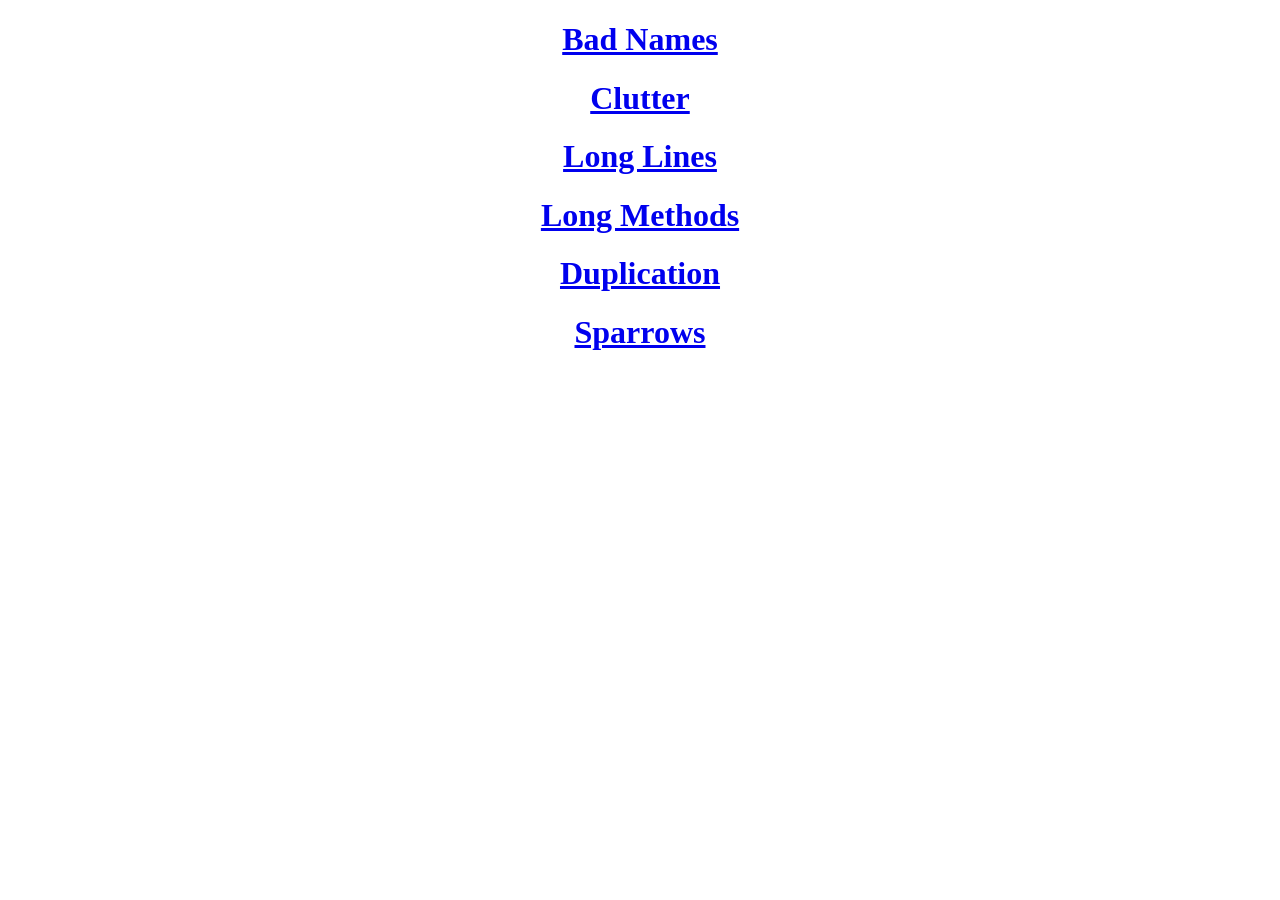
<file: presentations/index.html>
<!doctype html>
<html>
	<head>
		<meta charset="utf-8">
		<meta name="viewport" content="width=device-width, initial-scale=1.0, maximum-scale=1.0, user-scalable=no">

		<title>Code Smells</title>
	</head>
	<body>

		<div>
			<a href="badNames.html" style="text-align: center"> <h1> Bad Names </h1> </a>
			<a href="clutter.html" style="text-align: center"> <h1> Clutter </h1> </a>
			<a href="longLines.html" style="text-align: center"> <h1> Long Lines </h1> </a>
			<a href="longMethods.html" style="text-align: center"> <h1> Long Methods </h1> </a>
			<a href="duplication.html" style="text-align: center"> <h1> Duplication </h1> </a>
			<a href="sparrows.html" style="text-align: center"> <h1> Sparrows </h1> </a>
		</div>
	</body>
</html>
</file>
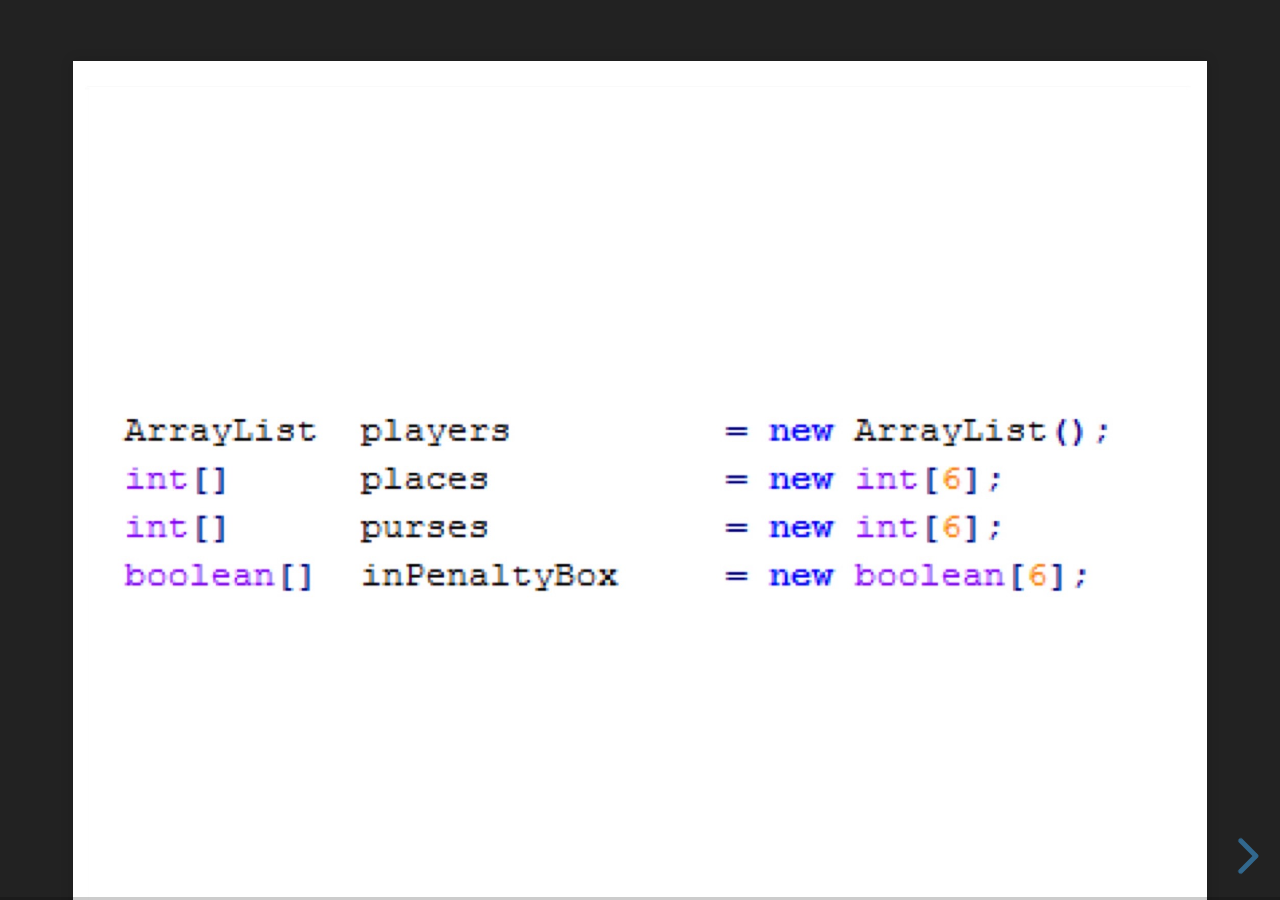
<file: presentations/badNames.html>
<!doctype html>
<html>
<head>
    <meta charset="utf-8">
    <meta name="viewport" content="width=device-width, initial-scale=1.0, maximum-scale=1.0, user-scalable=no">

    <title>Bad Names</title>

    <link rel="stylesheet" href="css/reveal.css">
    <link rel="stylesheet" href="css/theme/black.css">

    <!-- Theme used for syntax highlighting of code -->
    <link rel="stylesheet" href="lib/css/zenburn.css">
    <link rel="stylesheet" href="css/textStyles.css">

</head>
<body>
<div class="reveal">
    <div class="slides">
        <section  data-transition="none">
            <img data-src="resources/badNames/BadNames 1-1.jpeg">
            <p class="fragment badNames_good">GOOD</p>
        </section>
        <section data-transition="none">
            <img data-src="resources/badNames/BadNames 3-3.jpeg">
            <p class="fragment badNames_bad">BAD</p>
        </section>
        <section data-transition="none">
            <img data-src="resources/badNames/BadNames 5-5.jpeg">
            <p class="fragment badNames_bad">BAD</p>
        </section>
        <section data-transition="none">
            <img data-src="resources/badNames/BadNames 7-7.jpeg">
            <p class="fragment badNames_good">GOOD</p>
        </section>
        <section data-autoslide="3000" data-transition="none">
            <img data-autoslide="3000" data-src="resources/badNames/BadNames 9-9.jpeg">
            <p class="fragment badNames_bad">BAD</p>
        </section>
        <section data-autoslide="3000" data-transition="none">
            <img data-autoslide="3000" data-src="resources/badNames/BadNames 11-11.jpeg">
            <p class="fragment badNames_bad">BAD</p>
        </section>
        <section data-autoslide="3000" data-transition="none">
            <img data-autoslide="3000" data-src="resources/badNames/BadNames 13-13.jpeg">
            <p class="fragment badNames_good">GOOD</p>
        </section>
        <section data-autoslide="3000" data-transition="none">
            <img data-autoslide="3000" data-src="resources/badNames/BadNames 15-15.jpeg">
            <p class="fragment badNames_good">GOOD</p>
        </section>
        <section data-autoslide="3000" data-transition="none">
            <img data-autoslide="3000" data-src="resources/badNames/BadNames 17-17.jpeg">
            <p class="fragment badNames_bad">BAD</p>
        </section>
        <section data-autoslide="3000" data-transition="none">
            <img data-autoslide="3000" data-src="resources/badNames/BadNames 19-19.jpeg">
            <p class="fragment badNames_good">GOOD</p>
        </section>
        <section data-autoslide="2500" data-transition="none">
            <img data-autoslide="2500" data-src="resources/badNames/BadNames 21-21.jpeg">
            <p class="fragment badNames_good">GOOD</p>
        </section>
        <section data-autoslide="2500" data-transition="none">
            <img data-autoslide="2500" data-src="resources/badNames/BadNames 23-23.jpeg">
            <p class="fragment badNames_good">GOOD</p>
        </section>
        <section data-autoslide="2500" data-transition="none">
            <img data-autoslide="2500" data-src="resources/badNames/BadNames 25-25.jpeg">
            <p class="fragment badNames_bad">BAD</p>
        </section>
        <section data-autoslide="2500" data-transition="none">
            <img data-autoslide="2500" data-src="resources/badNames/BadNames 27-27.jpeg">
            <p class="fragment badNames_bad">BAD</p>
        </section>
        <section data-autoslide="2500" data-transition="none">
            <img data-autoslide="2500" data-src="resources/badNames/BadNames 29-29.jpeg">
            <p class="fragment badNames_bad">BAD</p>
        </section>
        <section data-autoslide="2500" data-transition="none">
            <img data-autoslide="2500" data-src="resources/badNames/BadNames 31-31.jpeg">
            <p class="fragment badNames_bad">BAD</p>
        </section>
        <section data-autoslide="2000" data-transition="none">
            <img data-autoslide="2000" data-src="resources/badNames/BadNames 33-33.jpeg">
            <p class="fragment badNames_bad">BAD</p>
        </section>
        <section data-autoslide="2000" data-transition="none">
            <img data-autoslide="2000" data-src="resources/badNames/BadNames 35-35.jpeg">
            <p class="fragment badNames_bad">BAD</p>
        </section>
        <section data-autoslide="2000" data-transition="none">
            <img data-autoslide="2000" data-src="resources/badNames/BadNames 37-37.jpeg">
            <p class="fragment badNames_bad">BAD</p>
        </section>
        <section data-autoslide="2000" data-transition="none">
            <img data-autoslide="2000" data-src="resources/badNames/BadNames 39-39.jpeg">
            <p class="fragment badNames_bad">BAD</p>
        </section>
        <section data-autoslide="2000" data-transition="none">
            <img data-autoslide="2000" data-src="resources/badNames/BadNames 41-41.jpeg">
            <p class="fragment badNames_good">GOOD</p>
        </section>
        <section data-autoslide="2000" data-transition="none">
            <img data-autoslide="2000" data-src="resources/badNames/BadNames 43-43.jpeg">
            <p class="fragment badNames_bad">BAD</p>
        </section>
        <section data-autoslide="2000" data-transition="none">
            <img data-autoslide="2000" data-src="resources/badNames/BadNames 45-45.jpeg">
            <p class="fragment badNames_good">GOOD</p>
        </section>
        <section data-autoslide="2000" data-transition="none">
            <img data-autoslide="2000" data-src="resources/badNames/BadNames 47-47.jpeg">
            <p class="fragment badNames_bad">BAD</p>
        </section>
        <section data-autoslide="2000" data-transition="none">
            <img data-autoslide="2000" data-src="resources/badNames/BadNames 49-49.jpeg">
            <p class="fragment badNames_good">GOOD</p>
        </section>
        <section data-autoslide="2000" data-transition="none">
            <img data-autoslide="2000" data-src="resources/badNames/BadNames 51-51.jpeg">
            <p class="fragment badNames_bad">BAD</p>
        </section>
        <section data-autoslide="2000" data-transition="none">
            <img data-autoslide="2000" data-src="resources/badNames/BadNames 53-53.jpeg">
            <p class="fragment badNames_bad">BAD</p>
        </section>
        <section data-autoslide="2000" data-transition="none">
            <img data-autoslide="2000" data-src="resources/badNames/BadNames 55-55.jpeg">
            <p class="fragment badNames_good">GOOD</p>
        </section>
        <section data-autoslide="2000" data-transition="none">
            <img data-autoslide="2000" data-src="resources/badNames/BadNames 57-57.jpeg">
            <p class="fragment badNames_good">GOOD</p>
        </section>
        <section data-autoslide="2000" data-transition="none">
            <img data-autoslide="2000" data-src="resources/badNames/BadNames 59-59.jpeg">
            <p class="fragment badNames_bad">BAD</p>
        </section>
        <section data-autoslide="2000" data-transition="none">
            <img data-autoslide="2000" data-src="resources/badNames/BadNames 61-61.jpeg">
            <p class="fragment badNames_good">GOOD</p>
        </section>
        <section data-autoslide="2000" data-transition="none">
            <img data-autoslide="2000" data-src="resources/badNames/BadNames 63-63.jpeg">
            <p class="fragment badNames_bad">BAD</p>
        </section>
        <section data-autoslide="2000" data-transition="none">
            <img data-autoslide="2000" data-src="resources/badNames/BadNames 65-65.jpeg">
            <p class="fragment badNames_good">GOOD</p>
        </section>
        <section data-autoslide="2000" data-transition="none">
            <img data-autoslide="2000" data-src="resources/badNames/BadNames 67-67.jpeg">
            <p class="fragment badNames_bad">BAD</p>
        </section>
        <section data-autoslide="2000" data-transition="none">
            <img data-autoslide="2000" data-src="resources/badNames/BadNames 69-69.jpeg">
            <p class="fragment badNames_bad">BAD</p>
        </section>
        <section data-autoslide="2000" data-transition="none">
            <img data-autoslide="2000" data-src="resources/badNames/BadNames 71-71.jpeg">
            <p class="fragment badNames_good">GOOD</p>
        </section>
        <section data-autoslide="2000" data-transition="none">
            <img data-autoslide="2000" data-src="resources/badNames/BadNames 73-73.jpeg">
            <p class="fragment badNames_bad">BAD</p>
        </section>
        <section data-autoslide="2000" data-transition="none">
            <img data-autoslide="2000" data-src="resources/badNames/BadNames 75-75.jpeg">
            <p class="fragment badNames_bad">BAD</p>
        </section>
        <section data-autoslide="2000" data-transition="none">
            <img data-autoslide="2000" data-src="resources/badNames/BadNames 77-77.jpeg">
            <p class="fragment badNames_good">GOOD</p>
        </section>
        <section data-autoslide="2000" data-transition="none">
            <img data-autoslide="2000" data-src="resources/badNames/BadNames 79-79.jpeg">
            <p class="fragment badNames_good">GOOD</p>
        </section>
        <section data-autoslide="2000" data-transition="none">
            <img data-autoslide="2000" data-src="resources/badNames/BadNames 81-81.jpeg">
            <p class="fragment badNames_bad">BAD</p>
        </section>
        <section data-autoslide="2000" data-transition="none">
            <img data-autoslide="2000" data-src="resources/badNames/BadNames 83-83.jpeg">
            <p class="fragment badNames_good">GOOD</p>
        </section>
        <section data-autoslide="2000" data-transition="none">
            <img data-autoslide="2000" data-src="resources/badNames/BadNames 85-85.jpeg">
            <p class="fragment badNames_bad">BAD</p>
        </section>
        <section data-autoslide="2000" data-transition="none">
            <img data-autoslide="2000" data-src="resources/badNames/BadNames 87-87.jpeg">
            <p class="fragment badNames_bad">BAD</p>
        </section>
        <section data-autoslide="2000" data-transition="none">
            <img data-autoslide="2000" data-src="resources/badNames/BadNames 89-89.jpeg">
            <p class="fragment badNames_good">GOOD</p>
        </section>
        <section data-autoslide="2000" data-transition="none">
            <img data-autoslide="2000" data-src="resources/badNames/BadNames 91-91.jpeg">
            <p class="fragment badNames_bad">BAD</p>
        </section>
        <section data-autoslide="2000" data-transition="none">
            <img data-autoslide="2000" data-src="resources/badNames/BadNames 93-93.jpeg">
            <p class="fragment badNames_bad">BAD</p>
        </section>
        <section data-autoslide="2000" data-transition="none">
            <img data-autoslide="2000" data-src="resources/badNames/BadNames 95-95.jpeg">
            <p class="fragment badNames_good">GOOD</p>
        </section>
        <section data-autoslide="2000" data-transition="none">
            <img data-autoslide="2000" data-src="resources/badNames/BadNames 97-97.jpeg">
            <p class="fragment badNames_good">GOOD</p>
        </section>
        <section data-autoslide="2000" data-transition="none">
            <img data-autoslide="2000" data-src="resources/badNames/BadNames 99-99.jpeg">
            <p class="fragment badNames_good">GOOD</p>
        </section>
        <section data-autoslide="2000" data-transition="none">
            <img data-autoslide="2000" data-src="resources/badNames/BadNames 101-101.jpeg">
            <p class="fragment badNames_bad">BAD</p>
        </section>
        <section data-autoslide="2000" data-transition="none">
            <img data-autoslide="2000" data-src="resources/badNames/BadNames 103-103.jpeg">
            <p class="fragment badNames_good">GOOD</p>
        </section>
        <section data-autoslide="2000" data-transition="none">
            <img data-autoslide="2000" data-src="resources/badNames/BadNames 105-105.jpeg">
            <p class="fragment badNames_bad">BAD</p>
        </section>
        <section data-autoslide="2000" data-transition="none">
            <img data-autoslide="2000" data-src="resources/badNames/BadNames 107-107.jpeg">
            <p class="fragment badNames_bad">BAD</p>
        </section>
        <section data-autoslide="2000" data-transition="none">
            <img data-autoslide="2000" data-src="resources/badNames/BadNames 109-109.jpeg">
            <p class="fragment badNames_good">GOOD</p>
        </section>
        <section data-autoslide="2000" data-transition="none">
            <img data-autoslide="2000" data-src="resources/badNames/BadNames 111-111.jpeg">
            <p class="fragment badNames_good">GOOD</p>
        </section>
        <section data-autoslide="2000" data-transition="none">
            <img data-autoslide="2000" data-src="resources/badNames/BadNames 113-113.jpeg">
            <p class="fragment badNames_bad">BAD</p>
        </section>
        <section data-autoslide="2000" data-transition="none">
            <img data-autoslide="2000" data-src="resources/badNames/BadNames 115-115.jpeg">
            <p class="fragment badNames_good">GOOD</p>
        </section>
        <section data-autoslide="2000" data-transition="none">
            <img data-autoslide="2000" data-src="resources/badNames/BadNames 117-117.jpeg">
            <p class="fragment badNames_bad">BAD</p>
        </section>
        <section data-autoslide="2000" data-transition="none">
            <img data-autoslide="2000" data-src="resources/badNames/BadNames 119-119.jpeg">
            <p class="fragment badNames_bad">BAD</p>
        </section>
        <section data-autoslide="2000" data-transition="none">
            <img data-autoslide="2000" data-src="resources/badNames/BadNames 121-121.jpeg">
            <p class="fragment badNames_good">GOOD</p>
        </section>
        <section data-autoslide="2000" data-transition="none">
            <img data-autoslide="2000" data-src="resources/badNames/BadNames 123-123.jpeg">
            <p class="fragment badNames_bad">BAD</p>
        </section>
        <section data-autoslide="2000" data-transition="none">
            <img data-autoslide="2000" data-src="resources/badNames/BadNames 125-125.jpeg">
            <p class="fragment badNames_bad">BAD</p>
        </section>

    </div>
</div>

<script src="lib/js/head.min.js"></script>
<script src="js/reveal.js"></script>

<script>
    // More info about config & dependencies:
    // - https://github.com/hakimel/reveal.js#configuration
    // - https://github.com/hakimel/reveal.js#dependencies
    Reveal.initialize({
        dependencies: [
            { src: 'plugin/markdown/marked.js' },
            { src: 'plugin/markdown/markdown.js' },
            { src: 'plugin/notes/notes.js', async: true },
            { src: 'plugin/highlight/highlight.js', async: true, callback: function() { hljs.initHighlightingOnLoad(); } }
        ]
    });
</script>
</body>
</html>
</file>
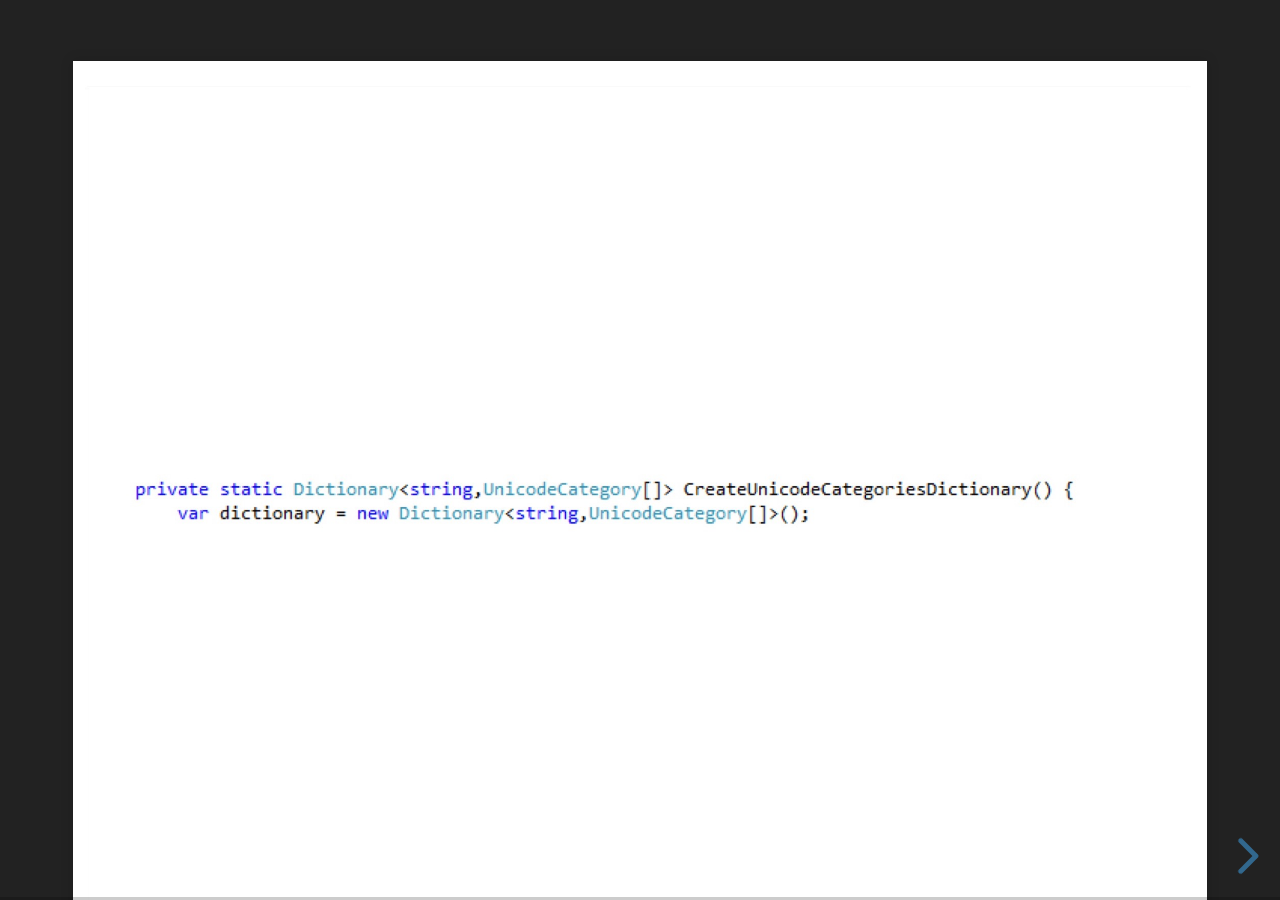
<file: presentations/clutter.html>
<!doctype html>
<html>
<head>
    <meta charset="utf-8">
    <meta name="viewport" content="width=device-width, initial-scale=1.0, maximum-scale=1.0, user-scalable=no">

    <title>Clutter</title>

    <link rel="stylesheet" href="css/reveal.css">
    <link rel="stylesheet" href="css/theme/black.css">

    <!-- Theme used for syntax highlighting of code -->
    <link rel="stylesheet" href="lib/css/zenburn.css">
    <link rel="stylesheet" href="css/textStyles.css">
</head>
<body>
<div class="reveal">
    <div class="slides">
        <section  data-transition="none">
            <img  data-src="resources/clutter/clutter 1-1.jpeg">
            <p class="fragment clutter_relevant">Relevant</p>
        </section>
        <section  data-transition="none">
            <img  data-src="resources/clutter/clutter 3-3.jpeg">
            <p class="fragment clutter">Clutter</p>
        </section>
        <section  data-transition="none">
            <img  data-src="resources/clutter/clutter 5-5.jpeg">
            <p class="fragment clutter_relevant">Relevant</p>
        </section>
        <section  data-transition="none">
            <img  data-src="resources/clutter/clutter 7-7.jpeg">
            <p class="fragment clutter">Clutter</p>
        </section>
        <section data-autoslide="3000" data-transition="none">
            <img data-autoslide="3000" data-src="resources/clutter/clutter 9-9.jpeg">
            <p class="fragment clutter_relevant">Relevant</p>
        </section>
        <section data-autoslide="3000" data-transition="none">
            <img data-autoslide="3000" data-src="resources/clutter/clutter 11-11.jpeg">
            <p class="fragment clutter_relevant">Relevant</p>
        </section>
        <section data-autoslide="3000" data-transition="none">
            <img data-autoslide="3000" data-src="resources/clutter/clutter 13-13.jpeg">
            <p class="fragment clutter">Clutter</p>
        </section>
        <section data-autoslide="3000" data-transition="none">
            <img data-autoslide="3000" data-src="resources/clutter/clutter 15-15.jpeg">
            <p class="fragment clutter_relevant">Relevant</p>
        </section>
        <section data-autoslide="3000" data-transition="none">
            <img data-autoslide="3000" data-src="resources/clutter/clutter 17-17.jpeg">
            <p class="fragment clutter_relevant">Relevant</p>
        </section>
        <section data-autoslide="3000" data-transition="none">
            <img data-autoslide="3000" data-src="resources/clutter/clutter 19-19.jpeg">
            <p class="fragment clutter_relevant">Relevant</p>
        </section>
        <section data-autoslide="2500" data-transition="none">
            <img data-autoslide="2500" data-src="resources/clutter/clutter 21-21.jpeg">
            <p class="fragment clutter_relevant">Relevant</p>
        </section>
        <section data-autoslide="2500" data-transition="none">
            <img data-autoslide="2500" data-src="resources/clutter/clutter 23-23.jpeg">
            <p class="fragment clutter_relevant">Relevant</p>
        </section>
        <section data-autoslide="2500" data-transition="none">
            <img data-autoslide="2500" data-src="resources/clutter/clutter 25-25.jpeg">
            <p class="fragment clutter">Clutter</p>
        </section>
        <section data-autoslide="2500" data-transition="none">
            <img data-autoslide="2500" data-src="resources/clutter/clutter 27-27.jpeg">
            <p class="fragment clutter_relevant">Relevant</p>
        </section>
        <section data-autoslide="2500" data-transition="none">
            <img data-autoslide="2500" data-src="resources/clutter/clutter 29-29.jpeg">
            <p class="fragment clutter">Clutter</p>
        </section>
        <section data-autoslide="2500" data-transition="none">
            <img data-autoslide="2500" data-src="resources/clutter/clutter 31-31.jpeg">
            <p class="fragment clutter_relevant">Relevant</p>
        </section>
        <section data-autoslide="2000" data-transition="none">
            <img data-autoslide="2000" data-src="resources/clutter/clutter 33-33.jpeg">
            <p class="fragment clutter">Clutter</p>
        </section>
        <section data-autoslide="2000" data-transition="none">
            <img data-autoslide="2000" data-src="resources/clutter/clutter 35-35.jpeg">
            <p class="fragment clutter">Clutter</p>
        </section>
        <section data-autoslide="2000" data-transition="none">
            <img data-autoslide="2000" data-src="resources/clutter/clutter 37-37.jpeg">
            <p class="fragment clutter">Clutter</p>
        </section>
        <section data-autoslide="2000" data-transition="none">
            <img data-autoslide="2000" data-src="resources/clutter/clutter 39-39.jpeg">
            <p class="fragment clutter">Clutter</p>
        </section>
        <section data-autoslide="2000" data-transition="none">
            <img data-autoslide="2000" data-src="resources/clutter/clutter 41-41.jpeg">
            <p class="fragment clutter">Clutter</p>
        </section>
        <section data-autoslide="2000" data-transition="none">
            <img data-autoslide="2000" data-src="resources/clutter/clutter 43-43.jpeg">
            <p class="fragment clutter">Clutter</p>
        </section>
        <section data-autoslide="2000" data-transition="none">
            <img data-autoslide="2000" data-src="resources/clutter/clutter 45-45.jpeg">
            <p class="fragment clutter">Clutter</p>
        </section>
        <section data-autoslide="2000" data-transition="none">
            <img data-autoslide="2000" data-src="resources/clutter/clutter 47-47.jpeg">
            <p class="fragment clutter_relevant">Relevant</p>
        </section>
        <section data-autoslide="1500" data-transition="none">
            <img data-autoslide="1500" data-src="resources/clutter/clutter 49-49.jpeg">
            <p class="fragment clutter">Clutter</p>
        </section>
        <section data-autoslide="1500" data-transition="none">
            <img data-autoslide="1500" data-src="resources/clutter/clutter 51-51.jpeg">
            <p class="fragment clutter_relevant">Relevant</p>
        </section>
        <section data-autoslide="1500" data-transition="none">
            <img data-autoslide="1500" data-src="resources/clutter/clutter 53-53.jpeg">
            <p class="fragment clutter">Clutter</p>
        </section>
        <section data-autoslide="1500" data-transition="none">
            <img data-autoslide="1500" data-src="resources/clutter/clutter 55-55.jpeg">
            <p class="fragment clutter">Clutter</p>
        </section>
        <section data-autoslide="1500" data-transition="none">
            <img data-autoslide="1500" data-src="resources/clutter/clutter 57-57.jpeg">
            <p class="fragment clutter">Clutter</p>
        </section>
        <section data-autoslide="1500" data-transition="none">
            <img data-autoslide="1500" data-src="resources/clutter/clutter 59-59.jpeg">
            <p class="fragment clutter_relevant">Relevant</p>
        </section>
        <section data-autoslide="1300" data-transition="none">
            <img data-autoslide="1300" data-src="resources/clutter/clutter 61-61.jpeg">
            <p class="fragment clutter_relevant">Relevant</p>
        </section>
        <section data-autoslide="1300" data-transition="none">
            <img data-autoslide="1300" data-src="resources/clutter/clutter 63-63.jpeg">
            <p class="fragment clutter_relevant">Relevant</p>
        </section>
        <section data-autoslide="1300" data-transition="none">
            <img data-autoslide="1300" data-src="resources/clutter/clutter 65-65.jpeg">
            <p class="fragment clutter_relevant">Relevant</p>
        </section>
        <section data-autoslide="1300" data-transition="none">
            <img data-autoslide="1300" data-src="resources/clutter/clutter 67-67.jpeg">
            <p class="fragment clutter">Clutter</p>
        </section>
        <section data-autoslide="1300" data-transition="none">
            <img data-autoslide="1300" data-src="resources/clutter/clutter 69-69.jpeg">
            <p class="fragment clutter">Clutter</p>
        </section>
        <section data-autoslide="1300" data-transition="none">
            <img data-autoslide="1300" data-src="resources/clutter/clutter 71-71.jpeg">
            <p class="fragment clutter_relevant">Relevant</p>
        </section>
        <section data-autoslide="1300" data-transition="none">
            <img data-autoslide="1300" data-src="resources/clutter/clutter 73-73.jpeg">
            <p class="fragment clutter">Clutter</p>
        </section>
        <section data-autoslide="1300" data-transition="none">
            <img data-autoslide="1300" data-src="resources/clutter/clutter 75-75.jpeg">
            <p class="fragment clutter_relevant">Relevant</p>
        </section>
        <section data-autoslide="1300" data-transition="none">
            <img data-autoslide="1300" data-src="resources/clutter/clutter 77-77.jpeg">
            <p class="fragment clutter_relevant">Relevant</p>
        </section>
        <section data-autoslide="1300" data-transition="none">
            <img data-autoslide="1300" data-src="resources/clutter/clutter 79-79.jpeg">
            <p class="fragment clutter_relevant">Relevant</p>
        </section>
        <section data-autoslide="1300" data-transition="none">
            <img data-autoslide="1300" data-src="resources/clutter/clutter 81-81.jpeg">
            <p class="fragment clutter">Clutter</p>
        </section>
        <section data-autoslide="1300" data-transition="none">
            <img data-autoslide="1300" data-src="resources/clutter/clutter 83-83.jpeg">
            <p class="fragment clutter_relevant">Relevant</p>
        </section>
        <section data-autoslide="1300" data-transition="none">
            <img data-autoslide="1300" data-src="resources/clutter/clutter 85-85.jpeg">
            <p class="fragment clutter_relevant">Relevant</p>
        </section>
        <section data-autoslide="1300" data-transition="none">
            <img data-autoslide="1300" data-src="resources/clutter/clutter 87-87.jpeg">
            <p class="fragment clutter">Clutter</p>
        </section>
        <section data-autoslide="1300" data-transition="none">
            <img data-autoslide="1300" data-src="resources/clutter/clutter 89-89.jpeg">
            <p class="fragment clutter">Clutter</p>
        </section>
        <section data-autoslide="1300" data-transition="none">
            <img data-autoslide="1300" data-src="resources/clutter/clutter 91-91.jpeg">
            <p class="fragment clutter">Clutter</p>
        </section>
        <section data-autoslide="1300" data-transition="none">
            <img data-autoslide="1300" data-src="resources/clutter/clutter 93-93.jpeg">
            <p class="fragment clutter">Clutter</p>
        </section>
        <section data-autoslide="1300" data-transition="none">
            <img data-autoslide="1300" data-src="resources/clutter/clutter 95-95.jpeg">
            <p class="fragment clutter">Clutter</p>
        </section>
        <section data-autoslide="1300" data-transition="none">
            <img data-autoslide="1300" data-src="resources/clutter/clutter 97-97.jpeg">
            <p class="fragment clutter">Clutter</p>
        </section>
        <section data-autoslide="1300" data-transition="none">
            <img data-autoslide="1300" data-src="resources/clutter/clutter 99-99.jpeg">
            <p class="fragment clutter">Clutter</p>
        </section>
        <section data-autoslide="1300" data-transition="none">
            <img data-autoslide="1300" data-src="resources/clutter/clutter 101-101.jpeg">
            <p class="fragment clutter_relevant">Relevant</p>
        </section>
        <section data-autoslide="1300" data-transition="none">
            <img data-autoslide="1300" data-src="resources/clutter/clutter 103-103.jpeg">
            <p class="fragment clutter">Clutter</p>
        </section>
        <section data-autoslide="1300" data-transition="none">
            <img data-autoslide="1300" data-src="resources/clutter/clutter 105-105.jpeg">
            <p class="fragment clutter">Clutter</p>
        </section>
        <section data-autoslide="1300" data-transition="none">
            <img data-autoslide="1300" data-src="resources/clutter/clutter 107-107.jpeg">
            <p class="fragment clutter">Clutter</p>
        </section>
        <section data-autoslide="1300" data-transition="none">
            <img data-autoslide="1300" data-src="resources/clutter/clutter 109-109.jpeg">
            <p class="fragment clutter_relevant">Relevant</p>
        </section>
        <section data-autoslide="1300" data-transition="none">
            <img data-autoslide="1300" data-src="resources/clutter/clutter 111-111.jpeg">
            <p class="fragment clutter">Clutter</p>
        </section>
        <section data-autoslide="1300" data-transition="none">
            <img data-autoslide="1300" data-src="resources/clutter/clutter 113-113.jpeg">
            <p class="fragment clutter_relevant">Relevant</p>
        </section>
        <section data-autoslide="1300" data-transition="none">
            <img data-autoslide="1300" data-src="resources/clutter/clutter 115-115.jpeg">
            <p class="fragment clutter">Clutter</p>
        </section>
        <section data-autoslide="1300" data-transition="none">
            <img data-autoslide="1300" data-src="resources/clutter/clutter 117-117.jpeg">
            <p class="fragment clutter">Clutter</p>
        </section>
        <section data-autoslide="1300" data-transition="none">
            <img data-autoslide="1300" data-src="resources/clutter/clutter 119-119.jpeg">
            <p class="fragment clutter">Clutter</p>
        </section>
        <section data-autoslide="1300" data-transition="none">
            <img data-autoslide="1300" data-src="resources/clutter/clutter 121-121.jpeg">
            <p class="fragment clutter_relevant">Relevant</p>
        </section>
        <section data-autoslide="1300" data-transition="none">
            <img data-autoslide="1300" data-src="resources/clutter/clutter 123-123.jpeg">
            <p class="fragment clutter_relevant">Relevant</p>
        </section>
        <section data-autoslide="1300" data-transition="none">
            <img data-autoslide="1300" data-src="resources/clutter/clutter 125-125.jpeg">
            <p class="fragment clutter">Clutter</p>
        </section>
        <section data-autoslide="1300" data-transition="none">
            <img data-autoslide="1300" data-src="resources/clutter/clutter 127-127.jpeg">
            <p class="fragment clutter">Clutter</p>
        </section>
        <section data-autoslide="1300" data-transition="none">
            <img data-autoslide="1300" data-src="resources/clutter/clutter 129-129.jpeg">
            <p class="fragment clutter">Clutter</p>
        </section>
        <section data-autoslide="1300" data-transition="none">
            <img data-autoslide="1300" data-src="resources/clutter/clutter 131-131.jpeg">
            <p class="fragment clutter_relevant">Relevant</p>
        </section>
        <section data-autoslide="1300" data-transition="none">
            <img data-autoslide="1300" data-src="resources/clutter/clutter 133-133.jpeg">
            <p class="fragment clutter">Clutter</p>
        </section>
        <section data-autoslide="1300" data-transition="none">
            <img data-autoslide="1300" data-src="resources/clutter/clutter 135-135.jpeg">
            <p class="fragment clutter">Clutter</p>
        </section>
        <section data-autoslide="1300" data-transition="none">
            <img data-autoslide="1300" data-src="resources/clutter/clutter 137-137.jpeg">
            <p class="fragment clutter_relevant">Relevant</p>
        </section>
        <section data-autoslide="1300" data-transition="none">
            <img data-autoslide="1300" data-src="resources/clutter/clutter 139-139.jpeg">
            <p class="fragment clutter">Clutter</p>
        </section>
        <section data-autoslide="1300" data-transition="none">
            <img data-autoslide="1300" data-src="resources/clutter/clutter 141-141.jpeg">
            <p class="fragment clutter">Clutter</p>
        </section>
        <section data-autoslide="1300" data-transition="none">
            <img data-autoslide="1300" data-src="resources/clutter/clutter 143-143.jpeg">
            <p class="fragment clutter">Clutter</p>
        </section>
        <section data-autoslide="1300" data-transition="none">
            <img data-autoslide="1300" data-src="resources/clutter/clutter 145-145.jpeg">
            <p class="fragment clutter">Clutter</p>
        </section>
        <section data-autoslide="1300" data-transition="none">
            <img data-autoslide="1300" data-src="resources/clutter/clutter 147-147.jpeg">
            <p class="fragment clutter">Clutter</p>
        </section>
        <section data-autoslide="1300" data-transition="none">
            <img data-autoslide="1300" data-src="resources/clutter/clutter 149-149.jpeg">
            <p class="fragment clutter">Clutter</p>
        </section>
        <section data-autoslide="1300" data-transition="none">
            <img data-autoslide="1300" data-src="resources/clutter/clutter 151-151.jpeg">
            <p class="fragment clutter">Clutter</p>
        </section>
        <section data-autoslide="1300" data-transition="none">
            <img data-autoslide="1300" data-src="resources/clutter/clutter 153-153.jpeg">
            <p class="fragment clutter">Clutter</p>
        </section>
        <section data-autoslide="1300" data-transition="none">
            <img data-autoslide="1300" data-src="resources/clutter/clutter 155-155.jpeg">
            <p class="fragment clutter">Clutter</p>
        </section>
        <section data-autoslide="1300" data-transition="none">
            <img data-autoslide="1300" data-src="resources/clutter/clutter 157-157.jpeg">
            <p class="fragment clutter">Clutter</p>
        </section>
        <section data-autoslide="1300" data-transition="none">
            <img data-autoslide="1300" data-src="resources/clutter/clutter 159-159.jpeg">
            <p class="fragment clutter">Clutter</p>
        </section>
        <section data-autoslide="1300" data-transition="none">
            <img data-autoslide="1300" data-src="resources/clutter/clutter 161-161.jpeg">
            <p class="fragment clutter">Clutter</p>
        </section>
        <section data-autoslide="1300" data-transition="none">
            <img data-autoslide="1300" data-src="resources/clutter/clutter 163-163.jpeg">
            <p class="fragment clutter">Clutter</p>
        </section>
        <section data-autoslide="1300" data-transition="none">
            <img data-autoslide="1300" data-src="resources/clutter/clutter 165-165.jpeg">
            <p class="fragment clutter">Clutter</p>
        </section>
        <section data-autoslide="1300" data-transition="none">
            <img data-autoslide="1300" data-src="resources/clutter/clutter 167-167.jpeg">
            <p class="fragment clutter">Clutter</p>
        </section>
        <section data-autoslide="1300" data-transition="none">
            <img data-autoslide="1300" data-src="resources/clutter/clutter 169-169.jpeg">
            <p class="fragment clutter">Clutter</p>
        </section>
        <section data-autoslide="1300" data-transition="none">
            <img data-autoslide="1300" data-src="resources/clutter/clutter 171-171.jpeg">
            <p class="fragment clutter">Clutter</p>
        </section>

    </div>
</div>

<script src="lib/js/head.min.js"></script>
<script src="js/reveal.js"></script>

<script>
    // More info about config & dependencies:
    // - https://github.com/hakimel/reveal.js#configuration
    // - https://github.com/hakimel/reveal.js#dependencies
    Reveal.initialize({
        dependencies: [
            { src: 'plugin/markdown/marked.js' },
            { src: 'plugin/markdown/markdown.js' },
            { src: 'plugin/notes/notes.js', async: true },
            { src: 'plugin/highlight/highlight.js', async: true, callback: function() { hljs.initHighlightingOnLoad(); } }
        ]
    });
</script>
</body>
</html>
</file>
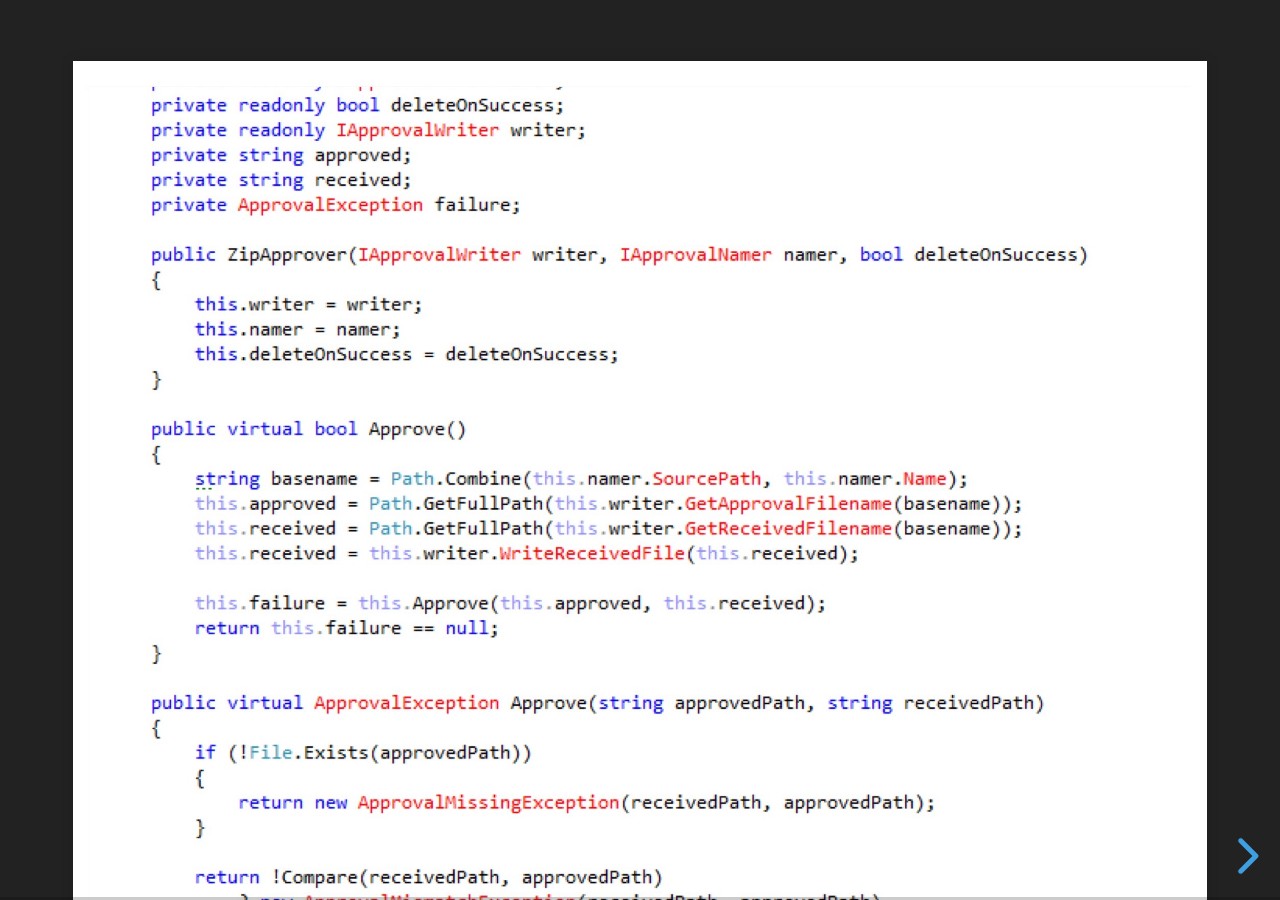
<file: presentations/duplication.html>
<!doctype html>
<html>
<head>
    <meta charset="utf-8">
    <meta name="viewport" content="width=device-width, initial-scale=1.0, maximum-scale=1.0, user-scalable=no">

    <title>Duplication</title>

    <link rel="stylesheet" href="css/reveal.css">
    <link rel="stylesheet" href="css/theme/black.css">

    <!-- Theme used for syntax highlighting of code -->
    <link rel="stylesheet" href="lib/css/zenburn.css">
</head>
<body>
<div class="reveal">
    <div class="slides">
        <section  data-transition="none">
            <img  data-src="resources/duplication/Duplication 1-1.jpeg">
        </section>
        <section  data-transition="none">
            <img  data-src="resources/duplication/Duplication 2-2.jpeg">
        </section>
        <section  data-transition="none">
            <img  data-src="resources/duplication/Duplication 3-3.jpeg">
        </section>
        <section  data-transition="none">
            <img  data-src="resources/duplication/Duplication 4-4.jpeg">
        </section>
        <section data-autoslide="3000" data-transition="none">
            <img data-autoslide="3000" data-src="resources/duplication/Duplication 5-5.jpeg">
        </section>
        <section data-autoslide="3000" data-transition="none">
            <img data-autoslide="3000" data-src="resources/duplication/Duplication 6-6.jpeg">
        </section>
        <section data-autoslide="3000" data-transition="none">
            <img data-autoslide="3000" data-src="resources/duplication/Duplication 7-7.jpeg">
        </section>
        <section data-autoslide="3000" data-transition="none">
            <img data-autoslide="3000" data-src="resources/duplication/Duplication 8-8.jpeg">
        </section>
        <section data-autoslide="3000" data-transition="none">
            <img data-autoslide="3000" data-src="resources/duplication/Duplication 9-9.jpeg">
        </section>
        <section data-autoslide="3000" data-transition="none">
            <img data-autoslide="3000" data-src="resources/duplication/Duplication 10-10.jpeg">
        </section>
        <section data-autoslide="2500" data-transition="none">
            <img data-autoslide="2500" data-src="resources/duplication/Duplication 11-11.jpeg">
        </section>
        <section data-autoslide="2500" data-transition="none">
            <img data-autoslide="2500" data-src="resources/duplication/Duplication 12-12.jpeg">
        </section>
        <section data-autoslide="2500" data-transition="none">
            <img data-autoslide="2500" data-src="resources/duplication/Duplication 13-13.jpeg">
        </section>
        <section data-autoslide="2500" data-transition="none">
            <img data-autoslide="2500" data-src="resources/duplication/Duplication 14-14.jpeg">
        </section>
        <section data-autoslide="2500" data-transition="none">
            <img data-autoslide="2500" data-src="resources/duplication/Duplication 15-15.jpeg">
        </section>
        <section data-autoslide="2500" data-transition="none">
            <img data-autoslide="2500" data-src="resources/duplication/Duplication 16-16.jpeg">
        </section>
        <section data-autoslide="2000" data-transition="none">
            <img data-autoslide="2000" data-src="resources/duplication/Duplication 17-17.jpeg">
        </section>
        <section data-autoslide="2000" data-transition="none">
            <img data-autoslide="2000" data-src="resources/duplication/Duplication 18-18.jpeg">
        </section>
        <section data-autoslide="2000" data-transition="none">
            <img data-autoslide="2000" data-src="resources/duplication/Duplication 19-19.jpeg">
        </section>
        <section data-autoslide="2000" data-transition="none">
            <img data-autoslide="2000" data-src="resources/duplication/Duplication 20-20.jpeg">
        </section>
        <section data-autoslide="2000" data-transition="none">
            <img data-autoslide="2000" data-src="resources/duplication/Duplication 21-21.jpeg">
        </section>
        <section data-autoslide="2000" data-transition="none">
            <img data-autoslide="2000" data-src="resources/duplication/Duplication 22-22.jpeg">
        </section>
        <section data-autoslide="2000" data-transition="none">
            <img data-autoslide="2000" data-src="resources/duplication/Duplication 23-23.jpeg">
        </section>
        <section data-autoslide="2000" data-transition="none">
            <img data-autoslide="2000" data-src="resources/duplication/Duplication 24-24.jpeg">
        </section>
        <section data-autoslide="1500" data-transition="none">
            <img data-autoslide="1500" data-src="resources/duplication/Duplication 25-25.jpeg">
        </section>
        <section data-autoslide="1500" data-transition="none">
            <img data-autoslide="1500" data-src="resources/duplication/Duplication 26-26.jpeg">
        </section>
        <section data-autoslide="1500" data-transition="none">
            <img data-autoslide="1500" data-src="resources/duplication/Duplication 27-27.jpeg">
        </section>
        <section data-autoslide="1500" data-transition="none">
            <img data-autoslide="1500" data-src="resources/duplication/Duplication 28-28.jpeg">
        </section>
        <section data-autoslide="1500" data-transition="none">
            <img data-autoslide="1500" data-src="resources/duplication/Duplication 29-29.jpeg">
        </section>
        <section data-autoslide="1500" data-transition="none">
            <img data-autoslide="1500" data-src="resources/duplication/Duplication 30-30.jpeg">
        </section>
        <section data-autoslide="1300" data-transition="none">
            <img data-autoslide="1300" data-src="resources/duplication/Duplication 31-31.jpeg">
        </section>
        <section data-autoslide="1300" data-transition="none">
            <img data-autoslide="1300" data-src="resources/duplication/Duplication 32-32.jpeg">
        </section>
        <section data-autoslide="1300" data-transition="none">
            <img data-autoslide="1300" data-src="resources/duplication/Duplication 33-33.jpeg">
        </section>
        <section data-autoslide="1300" data-transition="none">
            <img data-autoslide="1300" data-src="resources/duplication/Duplication 34-34.jpeg">
        </section>
        <section data-autoslide="1300" data-transition="none">
            <img data-autoslide="1300" data-src="resources/duplication/Duplication 35-35.jpeg">
        </section>
        <section data-autoslide="1300" data-transition="none">
            <img data-autoslide="1300" data-src="resources/duplication/Duplication 36-36.jpeg">
        </section>
        <section data-autoslide="1300" data-transition="none">
            <img data-autoslide="1300" data-src="resources/duplication/Duplication 37-37.jpeg">
        </section>
        <section data-autoslide="1300" data-transition="none">
            <img data-autoslide="1300" data-src="resources/duplication/Duplication 38-38.jpeg">
        </section>
        <section data-autoslide="1300" data-transition="none">
            <img data-autoslide="1300" data-src="resources/duplication/Duplication 39-39.jpeg">
        </section>
        <section data-autoslide="1300" data-transition="none">
            <img data-autoslide="1300" data-src="resources/duplication/Duplication 40-40.jpeg">
        </section>
        <section data-autoslide="1300" data-transition="none">
            <img data-autoslide="1300" data-src="resources/duplication/Duplication 41-41.jpeg">
        </section>
        <section data-autoslide="1300" data-transition="none">
            <img data-autoslide="1300" data-src="resources/duplication/Duplication 42-42.jpeg">
        </section>
        <section data-autoslide="1300" data-transition="none">
            <img data-autoslide="1300" data-src="resources/duplication/Duplication 43-43.jpeg">
        </section>
        <section data-autoslide="1300" data-transition="none">
            <img data-autoslide="1300" data-src="resources/duplication/Duplication 44-44.jpeg">
        </section>
        <section data-autoslide="1300" data-transition="none">
            <img data-autoslide="1300" data-src="resources/duplication/Duplication 45-45.jpeg">
        </section>
        <section data-autoslide="1300" data-transition="none">
            <img data-autoslide="1300" data-src="resources/duplication/Duplication 46-46.jpeg">
        </section>
        <section data-autoslide="1300" data-transition="none">
            <img data-autoslide="1300" data-src="resources/duplication/Duplication 47-47.jpeg">
        </section>
        <section data-autoslide="1300" data-transition="none">
            <img data-autoslide="1300" data-src="resources/duplication/Duplication 48-48.jpeg">
        </section>
        <section data-autoslide="1300" data-transition="none">
            <img data-autoslide="1300" data-src="resources/duplication/Duplication 49-49.jpeg">
        </section>
        <section data-autoslide="1300" data-transition="none">
            <img data-autoslide="1300" data-src="resources/duplication/Duplication 50-50.jpeg">
        </section>
        <section data-autoslide="1300" data-transition="none">
            <img data-autoslide="1300" data-src="resources/duplication/Duplication 51-51.jpeg">
        </section>
        <section data-autoslide="1300" data-transition="none">
            <img data-autoslide="1300" data-src="resources/duplication/Duplication 52-52.jpeg">
        </section>
        <section data-autoslide="1300" data-transition="none">
            <img data-autoslide="1300" data-src="resources/duplication/Duplication 53-53.jpeg">
        </section>
        <section data-autoslide="1300" data-transition="none">
            <img data-autoslide="1300" data-src="resources/duplication/Duplication 54-54.jpeg">
        </section>
        <section data-autoslide="1300" data-transition="none">
            <img data-autoslide="1300" data-src="resources/duplication/Duplication 55-55.jpeg">
        </section>
        <section data-autoslide="1300" data-transition="none">
            <img data-autoslide="1300" data-src="resources/duplication/Duplication 56-56.jpeg">
        </section>
        <section data-autoslide="1300" data-transition="none">
            <img data-autoslide="1300" data-src="resources/duplication/Duplication 57-57.jpeg">
        </section>
        <section data-autoslide="1300" data-transition="none">
            <img data-autoslide="1300" data-src="resources/duplication/Duplication 58-58.jpeg">
        </section>
        <section data-autoslide="1300" data-transition="none">
            <img data-autoslide="1300" data-src="resources/duplication/Duplication 59-59.jpeg">
        </section>
        <section data-autoslide="1300" data-transition="none">
            <img data-autoslide="1300" data-src="resources/duplication/Duplication 60-60.jpeg">
        </section>
        <section data-autoslide="1300" data-transition="none">
            <img data-autoslide="1300" data-src="resources/duplication/Duplication 61-61.jpeg">
        </section>
        <section data-autoslide="1300" data-transition="none">
            <img data-autoslide="1300" data-src="resources/duplication/Duplication 62-62.jpeg">
        </section>
        <section data-autoslide="1300" data-transition="none">
            <img data-autoslide="1300" data-src="resources/duplication/Duplication 63-63.jpeg">
        </section>
        <section data-autoslide="1300" data-transition="none">
            <img data-autoslide="1300" data-src="resources/duplication/Duplication 64-64.jpeg">
        </section>
        <section data-autoslide="1300" data-transition="none">
            <img data-autoslide="1300" data-src="resources/duplication/Duplication 65-65.jpeg">
        </section>
        <section data-autoslide="1300" data-transition="none">
            <img data-autoslide="1300" data-src="resources/duplication/Duplication 66-66.jpeg">
        </section>
        <section data-autoslide="1300" data-transition="none">
            <img data-autoslide="1300" data-src="resources/duplication/Duplication 67-67.jpeg">
        </section>
        <section data-autoslide="1300" data-transition="none">
            <img data-autoslide="1300" data-src="resources/duplication/Duplication 68-68.jpeg">
        </section>
        <section data-autoslide="1300" data-transition="none">
            <img data-autoslide="1300" data-src="resources/duplication/Duplication 69-69.jpeg">
        </section>
        <section data-autoslide="1300" data-transition="none">
            <img data-autoslide="1300" data-src="resources/duplication/Duplication 70-70.jpeg">
        </section>
        <section data-autoslide="1300" data-transition="none">
            <img data-autoslide="1300" data-src="resources/duplication/Duplication 71-71.jpeg">
        </section>
        <section data-autoslide="1300" data-transition="none">
            <img data-autoslide="1300" data-src="resources/duplication/Duplication 72-72.jpeg">
        </section>
        <section data-autoslide="1300" data-transition="none">
            <img data-autoslide="1300" data-src="resources/duplication/Duplication 73-73.jpeg">
        </section>
        <section data-autoslide="1300" data-transition="none">
            <img data-autoslide="1300" data-src="resources/duplication/Duplication 74-74.jpeg">
        </section>
        <section data-autoslide="1300" data-transition="none">
            <img data-autoslide="1300" data-src="resources/duplication/Duplication 75-75.jpeg">
        </section>
        <section data-autoslide="1300" data-transition="none">
            <img data-autoslide="1300" data-src="resources/duplication/Duplication 76-76.jpeg">
        </section>
        <section data-autoslide="1300" data-transition="none">
            <img data-autoslide="1300" data-src="resources/duplication/Duplication 77-77.jpeg">
        </section>
        <section data-autoslide="1300" data-transition="none">
            <img data-autoslide="1300" data-src="resources/duplication/Duplication 78-78.jpeg">
        </section>
        <section data-autoslide="1300" data-transition="none">
            <img data-autoslide="1300" data-src="resources/duplication/Duplication 79-79.jpeg">
        </section>
        <section data-autoslide="1300" data-transition="none">
            <img data-autoslide="1300" data-src="resources/duplication/Duplication 80-80.jpeg">
        </section>
        <section data-autoslide="1300" data-transition="none">
            <img data-autoslide="1300" data-src="resources/duplication/Duplication 81-81.jpeg">
        </section>
        <section data-autoslide="1300" data-transition="none">
            <img data-autoslide="1300" data-src="resources/duplication/Duplication 82-82.jpeg">
        </section>
        <section data-autoslide="1300" data-transition="none">
            <img data-autoslide="1300" data-src="resources/duplication/Duplication 83-83.jpeg">
        </section>
        <section data-autoslide="1300" data-transition="none">
            <img data-autoslide="1300" data-src="resources/duplication/Duplication 84-84.jpeg">
        </section>
        <section data-autoslide="1300" data-transition="none">
            <img data-autoslide="1300" data-src="resources/duplication/Duplication 85-85.jpeg">
        </section>
        <section data-autoslide="1300" data-transition="none">
            <img data-autoslide="1300" data-src="resources/duplication/Duplication 86-86.jpeg">
        </section>
        <section data-autoslide="1300" data-transition="none">
            <img data-autoslide="1300" data-src="resources/duplication/Duplication 87-87.jpeg">
        </section>
        <section data-autoslide="1300" data-transition="none">
            <img data-autoslide="1300" data-src="resources/duplication/Duplication 88-88.jpeg">
        </section>
        <section data-autoslide="1300" data-transition="none">
            <img data-autoslide="1300" data-src="resources/duplication/Duplication 89-89.jpeg">
        </section>
        <section data-autoslide="1300" data-transition="none">
            <img data-autoslide="1300" data-src="resources/duplication/Duplication 90-90.jpeg">
        </section>
        <section data-autoslide="1300" data-transition="none">
            <img data-autoslide="1300" data-src="resources/duplication/Duplication 91-91.jpeg">
        </section>
        <section data-autoslide="1300" data-transition="none">
            <img data-autoslide="1300" data-src="resources/duplication/Duplication 92-92.jpeg">
        </section>
        <section data-autoslide="1300" data-transition="none">
            <img data-autoslide="1300" data-src="resources/duplication/Duplication 93-93.jpeg">
        </section>
        <section data-autoslide="1300" data-transition="none">
            <img data-autoslide="1300" data-src="resources/duplication/Duplication 94-94.jpeg">
        </section>
        <section data-autoslide="1300" data-transition="none">
            <img data-autoslide="1300" data-src="resources/duplication/Duplication 95-95.jpeg">
        </section>
        <section data-autoslide="1300" data-transition="none">
            <img data-autoslide="1300" data-src="resources/duplication/Duplication 96-96.jpeg">
        </section>
        <section data-autoslide="1300" data-transition="none">
            <img data-autoslide="1300" data-src="resources/duplication/Duplication 97-97.jpeg">
        </section>
        <section data-autoslide="1300" data-transition="none">
            <img data-autoslide="1300" data-src="resources/duplication/Duplication 98-98.jpeg">
        </section>
        <section data-autoslide="1300" data-transition="none">
            <img data-autoslide="1300" data-src="resources/duplication/Duplication 99-99.jpeg">
        </section>
        <section data-autoslide="1300" data-transition="none">
            <img data-autoslide="1300" data-src="resources/duplication/Duplication 100-100.jpeg">
        </section>
        <section data-autoslide="1300" data-transition="none">
            <img data-autoslide="1300" data-src="resources/duplication/Duplication 101-101.jpeg">
        </section>
        <section data-autoslide="1300" data-transition="none">
            <img data-autoslide="1300" data-src="resources/duplication/Duplication 102-102.jpeg">
        </section>
        <section data-autoslide="1300" data-transition="none">
            <img data-autoslide="1300" data-src="resources/duplication/Duplication 103-103.jpeg">
        </section>
        <section data-autoslide="1300" data-transition="none">
            <img data-autoslide="1300" data-src="resources/duplication/Duplication 104-104.jpeg">
        </section>
        <section data-autoslide="1300" data-transition="none">
            <img data-autoslide="1300" data-src="resources/duplication/Duplication 105-105.jpeg">
        </section>
        <section data-autoslide="1300" data-transition="none">
            <img data-autoslide="1300" data-src="resources/duplication/Duplication 106-106.jpeg">
        </section>
        <section data-autoslide="1300" data-transition="none">
            <img data-autoslide="1300" data-src="resources/duplication/Duplication 107-107.jpeg">
        </section>
        <section data-autoslide="1300" data-transition="none">
            <img data-autoslide="1300" data-src="resources/duplication/Duplication 108-108.jpeg">
        </section>
        <section data-autoslide="1300" data-transition="none">
            <img data-autoslide="1300" data-src="resources/duplication/Duplication 109-109.jpeg">
        </section>
        <section data-autoslide="1300" data-transition="none">
            <img data-autoslide="1300" data-src="resources/duplication/Duplication 110-110.jpeg">
        </section>
        <section data-autoslide="1300" data-transition="none">
            <img data-autoslide="1300" data-src="resources/duplication/Duplication 111-111.jpeg">
        </section>
        <section data-autoslide="1300" data-transition="none">
            <img data-autoslide="1300" data-src="resources/duplication/Duplication 112-112.jpeg">
        </section>
        <section data-autoslide="1300" data-transition="none">
            <img data-autoslide="1300" data-src="resources/duplication/Duplication 113-113.jpeg">
        </section>
        <section data-autoslide="1300" data-transition="none">
            <img data-autoslide="1300" data-src="resources/duplication/Duplication 114-114.jpeg">
        </section>
        <section data-autoslide="1300" data-transition="none">
            <img data-autoslide="1300" data-src="resources/duplication/Duplication 115-115.jpeg">
        </section>
        <section data-autoslide="1300" data-transition="none">
            <img data-autoslide="1300" data-src="resources/duplication/Duplication 116-116.jpeg">
        </section>
        <section data-autoslide="1300" data-transition="none">
            <img data-autoslide="1300" data-src="resources/duplication/Duplication 117-117.jpeg">
        </section>
        <section data-autoslide="1300" data-transition="none">
            <img data-autoslide="1300" data-src="resources/duplication/Duplication 118-118.jpeg">
        </section>
        <section data-autoslide="1300" data-transition="none">
            <img data-autoslide="1300" data-src="resources/duplication/Duplication 119-119.jpeg">
        </section>
        <section data-autoslide="1300" data-transition="none">
            <img data-autoslide="1300" data-src="resources/duplication/Duplication 120-120.jpeg">
        </section>
        <section data-autoslide="1300" data-transition="none">
            <img data-autoslide="1300" data-src="resources/duplication/Duplication 121-121.jpeg">
        </section>
        <section data-autoslide="1300" data-transition="none">
            <img data-autoslide="1300" data-src="resources/duplication/Duplication 122-122.jpeg">
        </section>
        <section data-autoslide="1300" data-transition="none">
            <img data-autoslide="1300" data-src="resources/duplication/Duplication 123-123.jpeg">
        </section>
        <section data-autoslide="1300" data-transition="none">
            <img data-autoslide="1300" data-src="resources/duplication/Duplication 124-124.jpeg">
        </section>
        <section data-autoslide="1300" data-transition="none">
            <img data-autoslide="1300" data-src="resources/duplication/Duplication 125-125.jpeg">
        </section>
        <section data-autoslide="1300" data-transition="none">
            <img data-autoslide="1300" data-src="resources/duplication/Duplication 126-126.jpeg">
        </section>
        <section data-autoslide="1300" data-transition="none">
            <img data-autoslide="1300" data-src="resources/duplication/Duplication 127-127.jpeg">
        </section>
        <section data-autoslide="1300" data-transition="none">
            <img data-autoslide="1300" data-src="resources/duplication/Duplication 128-128.jpeg">
        </section>
        <section data-autoslide="1300" data-transition="none">
            <img data-autoslide="1300" data-src="resources/duplication/Duplication 129-129.jpeg">
        </section>
        <section data-autoslide="1300" data-transition="none">
            <img data-autoslide="1300" data-src="resources/duplication/Duplication 130-130.jpeg">
        </section>
        <section data-autoslide="1300" data-transition="none">
            <img data-autoslide="1300" data-src="resources/duplication/Duplication 131-131.jpeg">
        </section>
        <section data-autoslide="1300" data-transition="none">
            <img data-autoslide="1300" data-src="resources/duplication/Duplication 132-132.jpeg">
        </section>
        <section data-autoslide="1300" data-transition="none">
            <img data-autoslide="1300" data-src="resources/duplication/Duplication 133-133.jpeg">
        </section>
        <section data-autoslide="1300" data-transition="none">
            <img data-autoslide="1300" data-src="resources/duplication/Duplication 134-134.jpeg">
        </section>
        <section data-autoslide="1300" data-transition="none">
            <img data-autoslide="1300" data-src="resources/duplication/Duplication 135-135.jpeg">
        </section>
        <section data-autoslide="1300" data-transition="none">
            <img data-autoslide="1300" data-src="resources/duplication/Duplication 136-136.jpeg">
        </section>
        <section data-autoslide="1300" data-transition="none">
            <img data-autoslide="1300" data-src="resources/duplication/Duplication 137-137.jpeg">
        </section>
        <section data-autoslide="1300" data-transition="none">
            <img data-autoslide="1300" data-src="resources/duplication/Duplication 138-138.jpeg">
        </section>
        <section data-autoslide="1300" data-transition="none">
            <img data-autoslide="1300" data-src="resources/duplication/Duplication 139-139.jpeg">
        </section>
        <section data-autoslide="1300" data-transition="none">
            <img data-autoslide="1300" data-src="resources/duplication/Duplication 140-140.jpeg">
        </section>
        <section data-autoslide="1300" data-transition="none">
            <img data-autoslide="1300" data-src="resources/duplication/Duplication 141-141.jpeg">
        </section>
        <section data-autoslide="1300" data-transition="none">
            <img data-autoslide="1300" data-src="resources/duplication/Duplication 142-142.jpeg">
        </section>
        <section data-autoslide="1300" data-transition="none">
            <img data-autoslide="1300" data-src="resources/duplication/Duplication 143-143.jpeg">
        </section>
        <section data-autoslide="1300" data-transition="none">
            <img data-autoslide="1300" data-src="resources/duplication/Duplication 144-144.jpeg">
        </section>
        <section data-autoslide="1300" data-transition="none">
            <img data-autoslide="1300" data-src="resources/duplication/Duplication 145-145.jpeg">
        </section>
        <section data-autoslide="1300" data-transition="none">
            <img data-autoslide="1300" data-src="resources/duplication/Duplication 146-146.jpeg">
        </section>
        <section data-autoslide="1300" data-transition="none">
            <img data-autoslide="1300" data-src="resources/duplication/Duplication 147-147.jpeg">
        </section>
        <section data-autoslide="1300" data-transition="none">
            <img data-autoslide="1300" data-src="resources/duplication/Duplication 148-148.jpeg">
        </section>
        <section data-autoslide="1300" data-transition="none">
            <img data-autoslide="1300" data-src="resources/duplication/Duplication 149-149.jpeg">
        </section>
        <section data-autoslide="1300" data-transition="none">
            <img data-autoslide="1300" data-src="resources/duplication/Duplication 150-150.jpeg">
        </section>
        <section data-autoslide="1300" data-transition="none">
            <img data-autoslide="1300" data-src="resources/duplication/Duplication 151-151.jpeg">
        </section>
        <section data-autoslide="1300" data-transition="none">
            <img data-autoslide="1300" data-src="resources/duplication/Duplication 152-152.jpeg">
        </section>
        <section data-autoslide="1300" data-transition="none">
            <img data-autoslide="1300" data-src="resources/duplication/Duplication 153-153.jpeg">
        </section>
        <section data-autoslide="1300" data-transition="none">
            <img data-autoslide="1300" data-src="resources/duplication/Duplication 154-154.jpeg">
        </section>
        <section data-autoslide="1300" data-transition="none">
            <img data-autoslide="1300" data-src="resources/duplication/Duplication 155-155.jpeg">
        </section>
        <section data-autoslide="1300" data-transition="none">
            <img data-autoslide="1300" data-src="resources/duplication/Duplication 156-156.jpeg">
        </section>
    </div>
</div>

<script src="lib/js/head.min.js"></script>
<script src="js/reveal.js"></script>

<script>
    // More info about config & dependencies:
    // - https://github.com/hakimel/reveal.js#configuration
    // - https://github.com/hakimel/reveal.js#dependencies
    Reveal.initialize({
        dependencies: [
            { src: 'plugin/markdown/marked.js' },
            { src: 'plugin/markdown/markdown.js' },
            { src: 'plugin/notes/notes.js', async: true },
            { src: 'plugin/highlight/highlight.js', async: true, callback: function() { hljs.initHighlightingOnLoad(); } }
        ]
    });
</script>
</body>
</html>
</file>
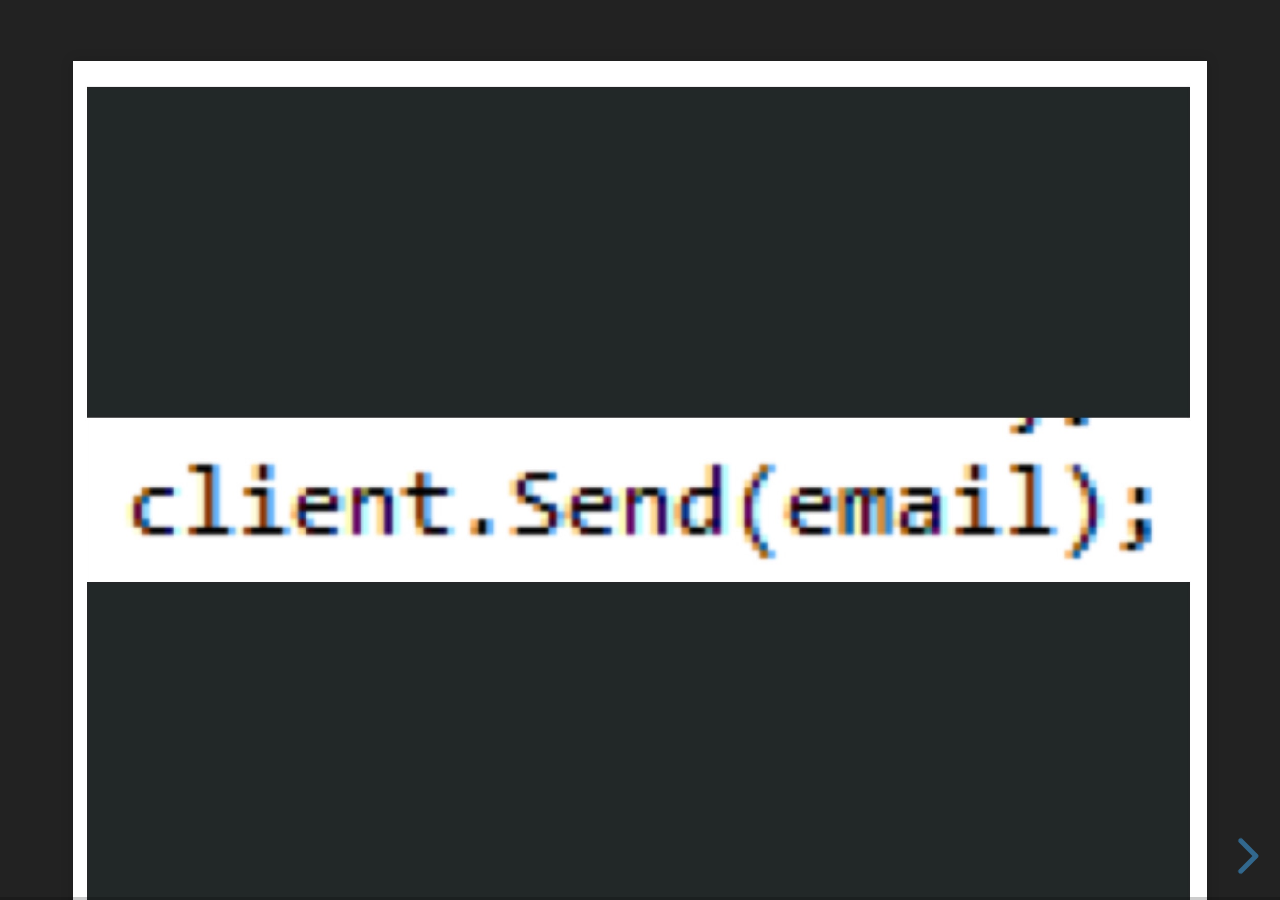
<file: presentations/longLines.html>
<!doctype html>
<html>
<head>
    <meta charset="utf-8">
    <meta name="viewport" content="width=device-width, initial-scale=1.0, maximum-scale=1.0, user-scalable=no">

    <title>Long Lines</title>

    <link rel="stylesheet" href="css/reveal.css">
    <link rel="stylesheet" href="css/theme/black.css">

    <!-- Theme used for syntax highlighting of code -->
    <link rel="stylesheet" href="lib/css/zenburn.css">
    <link rel="stylesheet" href="css/textStyles.css">

</head>
<body>
<div class="reveal">
    <div class="slides">
        <section  data-transition="none">
            <img  data-src="resources/longLines/longLines 1-1.jpeg">
            <p class="fragment shortEnough">Short Enough</p>
        </section>
        <section  data-transition="none">
            <img  data-src="resources/longLines/longLines 3-3.jpeg">
            <p class="fragment tooLong">Too Long</p>
        </section>
        <section  data-transition="none">
            <img  data-src="resources/longLines/longLines 5-5.jpeg">
            <p class="fragment shortEnough">Short Enough</p>
        </section>
        <section  data-transition="none">
            <img  data-src="resources/longLines/longLines 7-7.jpeg">
            <p class="fragment tooLong">Too Long</p>
        </section>
        <section data-autoslide="3000" data-transition="none">
            <img data-autoslide="3000" data-src="resources/longLines/longLines 9-9.jpeg">
            <p class="fragment tooLong">Too Long</p>
        </section>
        <section data-autoslide="3000" data-transition="none">
            <img data-autoslide="3000" data-src="resources/longLines/longLines 11-11.jpeg">
            <p class="fragment shortEnough">Short Enough</p>
        </section>
        <section data-autoslide="3000" data-transition="none">
            <img data-autoslide="3000" data-src="resources/longLines/longLines 13-13.jpeg">
            <p class="fragment tooLong">Too Long</p>
        </section>
        <section data-autoslide="3000" data-transition="none">
            <img data-autoslide="3000" data-src="resources/longLines/longLines 15-15.jpeg">
            <p class="fragment shortEnough">Short Enough</p>
        </section>
        <section data-autoslide="3000" data-transition="none">
            <img data-autoslide="3000" data-src="resources/longLines/longLines 17-17.jpeg">
            <p class="fragment tooLong">Too Long</p>
        </section>
        <section data-autoslide="3000" data-transition="none">
            <img data-autoslide="3000" data-src="resources/longLines/longLines 19-19.jpeg">
            <p class="fragment tooLong">Too Long</p>
        </section>
        <section data-autoslide="2500" data-transition="none">
            <img data-autoslide="2500" data-src="resources/longLines/longLines 21-21.jpeg">
            <p class="fragment tooLong">Too Long</p>
        </section>
        <section data-autoslide="2500" data-transition="none">
            <img data-autoslide="2500" data-src="resources/longLines/longLines 23-23.jpeg">
            <p class="fragment tooLong">Too Long</p>
        </section>
        <section data-autoslide="2500" data-transition="none">
            <img data-autoslide="2500" data-src="resources/longLines/longLines 25-25.jpeg">
            <p class="fragment tooLong">Too Long</p>
        </section>
        <section data-autoslide="2500" data-transition="none">
            <img data-autoslide="2500" data-src="resources/longLines/longLines 27-27.jpeg">
            <p class="fragment tooLong">Too Long</p>
        </section>
        <section data-autoslide="2500" data-transition="none">
            <img data-autoslide="2500" data-src="resources/longLines/longLines 29-29.jpeg">
            <p class="fragment tooLong">Too Long</p>
        </section>
        <section data-autoslide="2500" data-transition="none">
            <img data-autoslide="2500" data-src="resources/longLines/longLines 31-31.jpeg">
            <p class="fragment shortEnough">Short Enough</p>
        </section>
        <section data-autoslide="2000" data-transition="none">
            <img data-autoslide="2000" data-src="resources/longLines/longLines 33-33.jpeg">
            <p class="fragment tooLong">Too Long</p>
        </section>
        <section data-autoslide="2000" data-transition="none">
            <img data-autoslide="2000" data-src="resources/longLines/longLines 35-35.jpeg">
            <p class="fragment shortEnough">Short Enough</p>
        </section>
        <section data-autoslide="2000" data-transition="none">
            <img data-autoslide="2000" data-src="resources/longLines/longLines 37-37.jpeg">
            <p class="fragment shortEnough">Short Enough</p>
        </section>
        <section data-autoslide="2000" data-transition="none">
            <img data-autoslide="2000" data-src="resources/longLines/longLines 39-39.jpeg">
            <p class="fragment shortEnough">Short Enough</p>
        </section>
        <section data-autoslide="2000" data-transition="none">
            <img data-autoslide="2000" data-src="resources/longLines/longLines 41-41.jpeg">
            <p class="fragment shortEnough">Short Enough</p>
        </section>
        <section data-autoslide="2000" data-transition="none">
            <img data-autoslide="2000" data-src="resources/longLines/longLines 43-43.jpeg">
            <p class="fragment tooLong">Too Long</p>
        </section>
        <section data-autoslide="2000" data-transition="none">
            <img data-autoslide="2000" data-src="resources/longLines/longLines 45-45.jpeg">
            <p class="fragment tooLong">Too Long</p>
        </section>
        <section data-autoslide="2000" data-transition="none">
            <img data-autoslide="2000" data-src="resources/longLines/longLines 47-47.jpeg">
            <p class="fragment tooLong">Too Long</p>
        </section>
        <section data-autoslide="1500" data-transition="none">
            <img data-autoslide="1500" data-src="resources/longLines/longLines 49-49.jpeg">
            <p class="fragment tooLong">Too Long</p>
        </section>
        <section data-autoslide="1500" data-transition="none">
            <img data-autoslide="1500" data-src="resources/longLines/longLines 51-51.jpeg">
            <p class="fragment tooLong">Too Long</p>
        </section>
        <section data-autoslide="1500" data-transition="none">
            <img data-autoslide="1500" data-src="resources/longLines/longLines 53-53.jpeg">
            <p class="fragment shortEnough">Short Enough</p>
        </section>
        <section data-autoslide="1500" data-transition="none">
            <img data-autoslide="1500" data-src="resources/longLines/longLines 55-55.jpeg">
            <p class="fragment shortEnough">Short Enough</p>
        </section>
        <section data-autoslide="1500" data-transition="none">
            <img data-autoslide="1500" data-src="resources/longLines/longLines 57-57.jpeg">
            <p class="fragment shortEnough">Short Enough</p>
        </section>
        <section data-autoslide="1500" data-transition="none">
            <img data-autoslide="1500" data-src="resources/longLines/longLines 59-59.jpeg">
            <p class="fragment tooLong">Too Long</p>
        </section>
        <section data-autoslide="1300" data-transition="none">
            <img data-autoslide="1300" data-src="resources/longLines/longLines 61-61.jpeg">
            <p class="fragment tooLong">Too Long</p>
        </section>
        <section data-autoslide="1300" data-transition="none">
            <img data-autoslide="1300" data-src="resources/longLines/longLines 63-63.jpeg">
            <p class="fragment shortEnough">Short Enough</p>
        </section>
        <section data-autoslide="1300" data-transition="none">
            <img data-autoslide="1300" data-src="resources/longLines/longLines 65-65.jpeg">
            <p class="fragment shortEnough">Short Enough</p>
        </section>
        <section data-autoslide="1300" data-transition="none">
            <img data-autoslide="1300" data-src="resources/longLines/longLines 67-67.jpeg">
            <p class="fragment tooLong">Too Long</p>
        </section>
        <section data-autoslide="1300" data-transition="none">
            <img data-autoslide="1300" data-src="resources/longLines/longLines 69-69.jpeg">
            <p class="fragment shortEnough">Short Enough</p>
        </section>
        <section data-autoslide="1300" data-transition="none">
            <img data-autoslide="1300" data-src="resources/longLines/longLines 71-71.jpeg">
            <p class="fragment tooLong">Too Long</p>
        </section>
        <section data-autoslide="1300" data-transition="none">
            <img data-autoslide="1300" data-src="resources/longLines/longLines 73-73.jpeg">
            <p class="fragment tooLong">Too Long</p>
        </section>
        <section data-autoslide="1300" data-transition="none">
            <img data-autoslide="1300" data-src="resources/longLines/longLines 75-75.jpeg">
            <p class="fragment tooLong">Too Long</p>
        </section>
        <section data-autoslide="1300" data-transition="none">
            <img data-autoslide="1300" data-src="resources/longLines/longLines 77-77.jpeg">
            <p class="fragment tooLong">Too Long</p>
        </section>
        <section data-autoslide="1300" data-transition="none">
            <img data-autoslide="1300" data-src="resources/longLines/longLines 79-79.jpeg">
            <p class="fragment tooLong">Too Long</p>
        </section>
        <section data-autoslide="1300" data-transition="none">
            <img data-autoslide="1300" data-src="resources/longLines/longLines 81-81.jpeg">
            <p class="fragment tooLong">Too Long</p>
        </section>

    </div>
</div>

<script src="lib/js/head.min.js"></script>
<script src="js/reveal.js"></script>

<script>
    // More info about config & dependencies:
    // - https://github.com/hakimel/reveal.js#configuration
    // - https://github.com/hakimel/reveal.js#dependencies
    Reveal.initialize({
        dependencies: [
            { src: 'plugin/markdown/marked.js' },
            { src: 'plugin/markdown/markdown.js' },
            { src: 'plugin/notes/notes.js', async: true },
            { src: 'plugin/highlight/highlight.js', async: true, callback: function() { hljs.initHighlightingOnLoad(); } }
        ]
    });
</script>
</body>
</html>
</file>
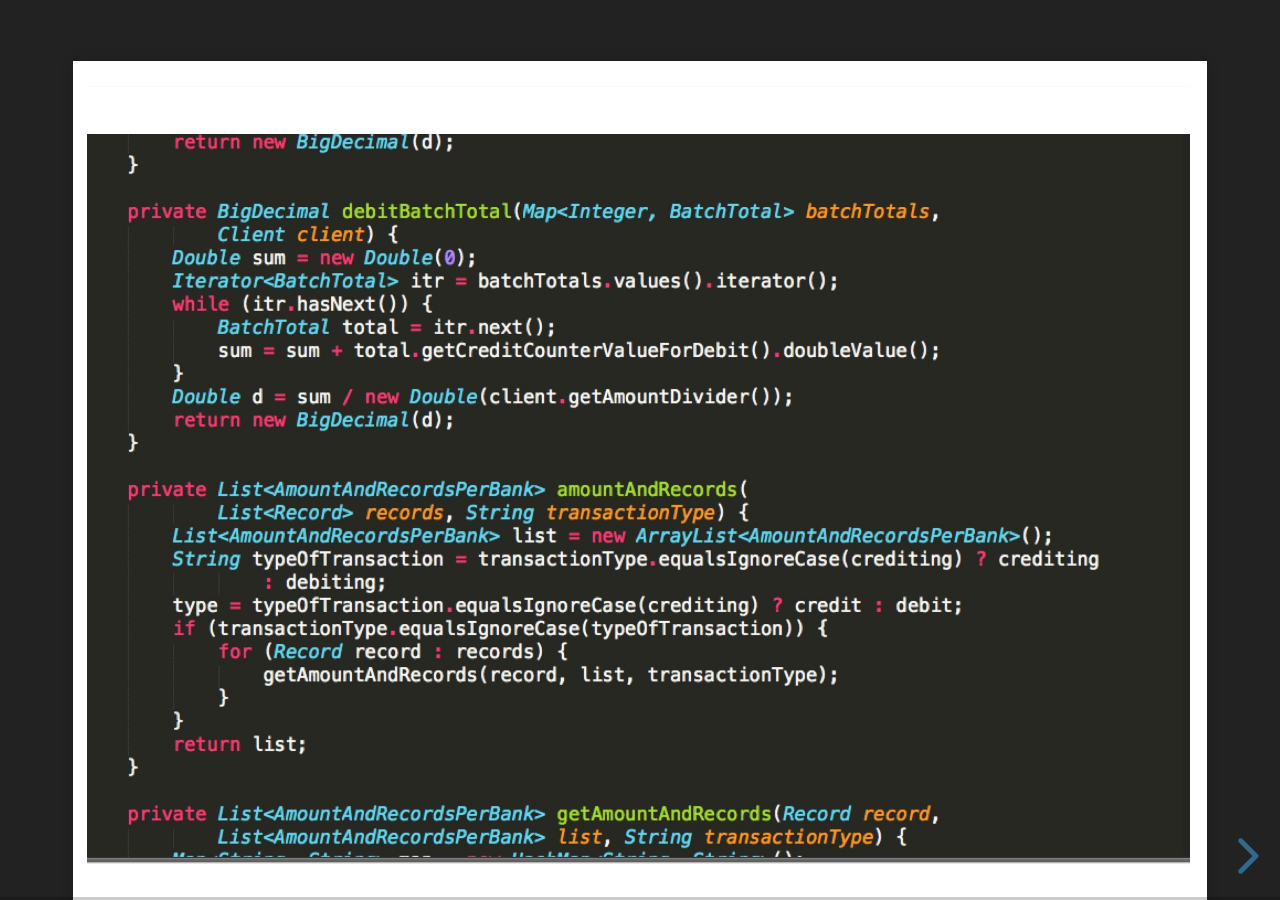
<file: presentations/longMethods.html>
<!doctype html>
<html>
<head>
    <meta charset="utf-8">
    <meta name="viewport" content="width=device-width, initial-scale=1.0, maximum-scale=1.0, user-scalable=no">

    <title>Long Methods</title>

    <link rel="stylesheet" href="css/reveal.css">
    <link rel="stylesheet" href="css/theme/black.css">

    <!-- Theme used for syntax highlighting of code -->
    <link rel="stylesheet" href="lib/css/zenburn.css">
    <link rel="stylesheet" href="css/textStyles.css">
</head>
<body>
<div class="reveal">
    <div class="slides">
        <section  data-transition="none">
            <img  data-src="resources/longMethods/LongMethods 1-1.jpeg">
            <p class="fragment shortEnough">Short Enough</p>
        </section>
        <section  data-transition="none">
            <img  data-src="resources/longMethods/LongMethods 3-3.jpeg">
            <p class="fragment tooLong">Too Long</p>
        </section>
        <section  data-transition="none">
            <img  data-src="resources/longMethods/LongMethods 5-5.jpeg">
            <p class="fragment tooLong">Too Long</p>
        </section>
        <section  data-transition="none">
            <img  data-src="resources/longMethods/LongMethods 7-7.jpeg">
            <p class="fragment shortEnough">Short Enough</p>
        </section>
        <section data-autoslide="3000" data-transition="none">
            <img data-autoslide="3000" data-src="resources/longMethods/LongMethods 9-9.jpeg">
            <p class="fragment tooLong">Too Long</p>
        </section>
        <section data-autoslide="3000" data-transition="none">
            <img data-autoslide="3000" data-src="resources/longMethods/LongMethods 11-11.jpeg">
            <p class="fragment shortEnough">Short Enough</p>
        </section>
        <section data-autoslide="3000" data-transition="none">
            <img data-autoslide="3000" data-src="resources/longMethods/LongMethods 13-13.jpeg">
            <p class="fragment tooLong">Too Long</p>
        </section>
        <section data-autoslide="3000" data-transition="none">
            <img data-autoslide="3000" data-src="resources/longMethods/LongMethods 15-15.jpeg">
            <p class="fragment shortEnough">Short Enough</p>
        </section>
        <section data-autoslide="3000" data-transition="none">
            <img data-autoslide="3000" data-src="resources/longMethods/LongMethods 17-17.jpeg">
            <p class="fragment shortEnough">Short Enough</p>
        </section>
        <section data-autoslide="3000" data-transition="none">
            <img data-autoslide="3000" data-src="resources/longMethods/LongMethods 19-19.jpeg">
            <p class="fragment tooLong">Too Long</p>
        </section>
        <section data-autoslide="2500" data-transition="none">
            <img data-autoslide="2500" data-src="resources/longMethods/LongMethods 21-21.jpeg">
            <p class="fragment shortEnough">Short Enough</p>
        </section>
        <section data-autoslide="2500" data-transition="none">
            <img data-autoslide="2500" data-src="resources/longMethods/LongMethods 23-23.jpeg">
            <p class="fragment tooLong">Too Long</p>
        </section>
        <section data-autoslide="2500" data-transition="none">
            <img data-autoslide="2500" data-src="resources/longMethods/LongMethods 25-25.jpeg">
            <p class="fragment shortEnough">Short Enough</p>
        </section>
        <section data-autoslide="2500" data-transition="none">
            <img data-autoslide="2500" data-src="resources/longMethods/LongMethods 27-27.jpeg">
            <p class="fragment shortEnough">Short Enough</p>
        </section>
        <section data-autoslide="2500" data-transition="none">
            <img data-autoslide="2500" data-src="resources/longMethods/LongMethods 29-29.jpeg">
            <p class="fragment tooLong">Too Long</p>
        </section>
        <section data-autoslide="2500" data-transition="none">
            <img data-autoslide="2500" data-src="resources/longMethods/LongMethods 31-31.jpeg">
            <p class="fragment tooLong">Too Long</p>
        </section>
        <section data-autoslide="2000" data-transition="none">
            <img data-autoslide="2000" data-src="resources/longMethods/LongMethods 33-33.jpeg">
            <p class="fragment tooLong">Too Long</p>
        </section>
        <section data-autoslide="2000" data-transition="none">
            <img data-autoslide="2000" data-src="resources/longMethods/LongMethods 35-35.jpeg">
            <p class="fragment tooLong">Too Long</p>
        </section>
        <section data-autoslide="2000" data-transition="none">
            <img data-autoslide="2000" data-src="resources/longMethods/LongMethods 37-37.jpeg">
            <p class="fragment tooLong">Too Long</p>
        </section>
        <section data-autoslide="2000" data-transition="none">
            <img data-autoslide="2000" data-src="resources/longMethods/LongMethods 39-39.jpeg">
            <p class="fragment tooLong">Too Long</p>
        </section>
        <section data-autoslide="2000" data-transition="none">
            <img data-autoslide="2000" data-src="resources/longMethods/LongMethods 41-41.jpeg">
            <p class="fragment tooLong">Too Long</p>
        </section>
        <section data-autoslide="2000" data-transition="none">
            <img data-autoslide="2000" data-src="resources/longMethods/LongMethods 43-43.jpeg">
            <p class="fragment tooLong">Too Long</p>
        </section>
        <section data-autoslide="2000" data-transition="none">
            <img data-autoslide="2000" data-src="resources/longMethods/LongMethods 45-45.jpeg">
            <p class="fragment tooLong">Too Long</p>
        </section>
        <section data-autoslide="2000" data-transition="none">
            <img data-autoslide="2000" data-src="resources/longMethods/LongMethods 47-47.jpeg">
            <p class="fragment tooLong">Too Long</p>
        </section>
        <section data-autoslide="1500" data-transition="none">
            <img data-autoslide="1500" data-src="resources/longMethods/LongMethods 49-49.jpeg">
            <p class="fragment shortEnough">Short Enough</p>
        </section>
        <section data-autoslide="1500" data-transition="none">
            <img data-autoslide="1500" data-src="resources/longMethods/LongMethods 51-51.jpeg">
            <p class="fragment tooLong">Too Long</p>
        </section>
        <section data-autoslide="1500" data-transition="none">
            <img data-autoslide="1500" data-src="resources/longMethods/LongMethods 53-53.jpeg">
            <p class="fragment tooLong">Too Long</p>
        </section>
        <section data-autoslide="1500" data-transition="none">
            <img data-autoslide="1500" data-src="resources/longMethods/LongMethods 55-55.jpeg">
            <p class="fragment shortEnough">Short Enough</p>
        </section>
        <section data-autoslide="1500" data-transition="none">
            <img data-autoslide="1500" data-src="resources/longMethods/LongMethods 57-57.jpeg">
            <p class="fragment tooLong">Too Long</p>
        </section>
        <section data-autoslide="1500" data-transition="none">
            <img data-autoslide="1500" data-src="resources/longMethods/LongMethods 59-59.jpeg">
            <p class="fragment tooLong">Too Long</p>
        </section>
        <section data-autoslide="1300" data-transition="none">
            <img data-autoslide="1300" data-src="resources/longMethods/LongMethods 61-61.jpeg">
            <p class="fragment shortEnough">Short Enough</p>
        </section>
        <section data-autoslide="1300" data-transition="none">
            <img data-autoslide="1300" data-src="resources/longMethods/LongMethods 63-63.jpeg">
            <p class="fragment shortEnough">Short Enough</p>
        </section>
        <section data-autoslide="1300" data-transition="none">
            <img data-autoslide="1300" data-src="resources/longMethods/LongMethods 65-65.jpeg">
            <p class="fragment shortEnough">Short Enough</p>
        </section>
        <section data-autoslide="1300" data-transition="none">
            <img data-autoslide="1300" data-src="resources/longMethods/LongMethods 67-67.jpeg">
            <p class="fragment shortEnough">Short Enough</p>
        </section>
        <section data-autoslide="1300" data-transition="none">
            <img data-autoslide="1300" data-src="resources/longMethods/LongMethods 69-69.jpeg">
            <p class="fragment shortEnough">Short Enough</p>
        </section>
        <section data-autoslide="1300" data-transition="none">
            <img data-autoslide="1300" data-src="resources/longMethods/LongMethods 71-71.jpeg">
            <p class="fragment tooLong">Too Long</p>
        </section>
        <section data-autoslide="1300" data-transition="none">
            <img data-autoslide="1300" data-src="resources/longMethods/LongMethods 73-73.jpeg">
            <p class="fragment tooLong">Too Long</p>
        </section>
        <section data-autoslide="1300" data-transition="none">
            <img data-autoslide="1300" data-src="resources/longMethods/LongMethods 75-75.jpeg">
            <p class="fragment shortEnough">Short Enough</p>
        </section>
        <section data-autoslide="1300" data-transition="none">
            <img data-autoslide="1300" data-src="resources/longMethods/LongMethods 77-77.jpeg">
            <p class="fragment tooLong">Too Long</p>
        </section>
        <section data-autoslide="1300" data-transition="none">
            <img data-autoslide="1300" data-src="resources/longMethods/LongMethods 79-79.jpeg">
            <p class="fragment shortEnough">Short Enough</p>
        </section>
        <section data-autoslide="1300" data-transition="none">
            <img data-autoslide="1300" data-src="resources/longMethods/LongMethods 81-81.jpeg">
            <p class="fragment shortEnough">Short Enough</p>
        </section>
        <section data-autoslide="1300" data-transition="none">
            <img data-autoslide="1300" data-src="resources/longMethods/LongMethods 83-83.jpeg">
            <p class="fragment tooLong">Too Long</p>
        </section>
        <section data-autoslide="1300" data-transition="none">
            <img data-autoslide="1300" data-src="resources/longMethods/LongMethods 85-85.jpeg">
            <p class="fragment tooLong">Too Long</p>
        </section>
        <section data-autoslide="1300" data-transition="none">
            <img data-autoslide="1300" data-src="resources/longMethods/LongMethods 87-87.jpeg">
            <p class="fragment tooLong">Too Long</p>
        </section>
        <section data-autoslide="1300" data-transition="none">
            <img data-autoslide="1300" data-src="resources/longMethods/LongMethods 89-89.jpeg">
            <p class="fragment shortEnough">Short Enough</p>
        </section>
        <section data-autoslide="1300" data-transition="none">
            <img data-autoslide="1300" data-src="resources/longMethods/LongMethods 91-91.jpeg">
            <p class="fragment tooLong">Too Long</p>
        </section>
        <section data-autoslide="1300" data-transition="none">
            <img data-autoslide="1300" data-src="resources/longMethods/LongMethods 93-93.jpeg">
            <p class="fragment tooLong">Too Long</p>
        </section>
        <section data-autoslide="1300" data-transition="none">
            <img data-autoslide="1300" data-src="resources/longMethods/LongMethods 95-95.jpeg">
            <p class="fragment shortEnough">Short Enough</p>
        </section>
        <section data-autoslide="1300" data-transition="none">
            <img data-autoslide="1300" data-src="resources/longMethods/LongMethods 97-97.jpeg">
            <p class="fragment tooLong">Too Long</p>
        </section>
        <section data-autoslide="1300" data-transition="none">
            <img data-autoslide="1300" data-src="resources/longMethods/LongMethods 99-99.jpeg">
            <p class="fragment tooLong">Too Long</p>
        </section>
        <section data-autoslide="1300" data-transition="none">
            <img data-autoslide="1300" data-src="resources/longMethods/LongMethods 101-101.jpeg">
            <p class="fragment shortEnough">Short Enough</p>
        </section>
        <section data-autoslide="1300" data-transition="none">
            <img data-autoslide="1300" data-src="resources/longMethods/LongMethods 103-103.jpeg">
            <p class="fragment shortEnough">Short Enough</p>
        </section>
        <section data-autoslide="1300" data-transition="none">
            <img data-autoslide="1300" data-src="resources/longMethods/LongMethods 105-105.jpeg">
            <p class="fragment shortEnough">Short Enough</p>
        </section>
        <section data-autoslide="1300" data-transition="none">
            <img data-autoslide="1300" data-src="resources/longMethods/LongMethods 107-107.jpeg">
            <p class="fragment shortEnough">Short Enough</p>
        </section>
        <section data-autoslide="1300" data-transition="none">
            <img data-autoslide="1300" data-src="resources/longMethods/LongMethods 109-109.jpeg">
            <p class="fragment tooLong">Too Long</p>
        </section>
        <section data-autoslide="1300" data-transition="none">
            <img data-autoslide="1300" data-src="resources/longMethods/LongMethods 111-111.jpeg">
            <p class="fragment shortEnough">Short Enough</p>
        </section>
        <section data-autoslide="1300" data-transition="none">
            <img data-autoslide="1300" data-src="resources/longMethods/LongMethods 113-113.jpeg">
            <p class="fragment shortEnough">Short Enough</p>
        </section>
        <section data-autoslide="1300" data-transition="none">
            <img data-autoslide="1300" data-src="resources/longMethods/LongMethods 115-115.jpeg">
            <p class="fragment shortEnough">Short Enough</p>
        </section>
        <section data-autoslide="1300" data-transition="none">
            <img data-autoslide="1300" data-src="resources/longMethods/LongMethods 117-117.jpeg">
            <p class="fragment shortEnough">Short Enough</p>
        </section>
        <section data-autoslide="1300" data-transition="none">
            <img data-autoslide="1300" data-src="resources/longMethods/LongMethods 119-119.jpeg">
            <p class="fragment shortEnough">Short Enough</p>
        </section>
        <section data-autoslide="1300" data-transition="none">
            <img data-autoslide="1300" data-src="resources/longMethods/LongMethods 121-121.jpeg">
            <p class="fragment shortEnough">Short Enough</p>
        </section>
        <section data-autoslide="1300" data-transition="none">
            <img data-autoslide="1300" data-src="resources/longMethods/LongMethods 123-123.jpeg">
            <p class="fragment tooLong">Too Long</p>
        </section>
        <section data-autoslide="1300" data-transition="none">
            <img data-autoslide="1300" data-src="resources/longMethods/LongMethods 125-125.jpeg">
            <p class="fragment shortEnough">Short Enough</p>
        </section>
        <section data-autoslide="1300" data-transition="none">
            <img data-autoslide="1300" data-src="resources/longMethods/LongMethods 127-127.jpeg">
            <p class="fragment tooLong">Too Long</p>
        </section>
        <section data-autoslide="1300" data-transition="none">
            <img data-autoslide="1300" data-src="resources/longMethods/LongMethods 129-129.jpeg">
            <p class="fragment tooLong">Too Long</p>
        </section>
        <section data-autoslide="1300" data-transition="none">
            <img data-autoslide="1300" data-src="resources/longMethods/LongMethods 131-131.jpeg">
            <p class="fragment shortEnough">Short Enough</p>
        </section>
        <section data-autoslide="1300" data-transition="none">
            <img data-autoslide="1300" data-src="resources/longMethods/LongMethods 133-133.jpeg">
            <p class="fragment shortEnough">Short Enough</p>
        </section>
        <section data-autoslide="1300" data-transition="none">
            <img data-autoslide="1300" data-src="resources/longMethods/LongMethods 135-135.jpeg">
            <p class="fragment shortEnough">Short Enough</p>
        </section>
        <section data-autoslide="1300" data-transition="none">
            <img data-autoslide="1300" data-src="resources/longMethods/LongMethods 137-137.jpeg">
            <p class="fragment tooLong">Too Long</p>
        </section>
        <section data-autoslide="1300" data-transition="none">
            <img data-autoslide="1300" data-src="resources/longMethods/LongMethods 139-139.jpeg">
            <p class="fragment tooLong">Too Long</p>
        </section>
        <section data-autoslide="1300" data-transition="none">
            <img data-autoslide="1300" data-src="resources/longMethods/LongMethods 141-141.jpeg">
            <p class="fragment tooLong">Too Long</p>
        </section>
        <section data-autoslide="1300" data-transition="none">
            <img data-autoslide="1300" data-src="resources/longMethods/LongMethods 143-143.jpeg">
            <p class="fragment tooLong">Too Long</p>
        </section>
        <section data-autoslide="1300" data-transition="none">
            <img data-autoslide="1300" data-src="resources/longMethods/LongMethods 145-145.jpeg">
            <p class="fragment tooLong">Too Long</p>
        </section>
        <section data-autoslide="1300" data-transition="none">
            <img data-autoslide="1300" data-src="resources/longMethods/LongMethods 147-147.jpeg">
            <p class="fragment tooLong">Too Long</p>
        </section>
        <section data-autoslide="1300" data-transition="none">
            <img data-autoslide="1300" data-src="resources/longMethods/LongMethods 149-149.jpeg">
            <p class="fragment tooLong">Too Long</p>
        </section>
        <section data-autoslide="1300" data-transition="none">
            <img data-autoslide="1300" data-src="resources/longMethods/LongMethods 151-151.jpeg">
            <p class="fragment tooLong">Too Long</p>
        </section>
        <section data-autoslide="1300" data-transition="none">
            <img data-autoslide="1300" data-src="resources/longMethods/LongMethods 153-153.jpeg">
            <p class="fragment tooLong">Too Long</p>
        </section>
        <section data-autoslide="1300" data-transition="none">
            <img data-autoslide="1300" data-src="resources/longMethods/LongMethods 155-155.jpeg">
            <p class="fragment tooLong">Too Long</p>
        </section>
        <section data-autoslide="1300" data-transition="none">
            <img data-autoslide="1300" data-src="resources/longMethods/LongMethods 157-157.jpeg">
            <p class="fragment tooLong">Too Long</p>
        </section>
        <section data-autoslide="1300" data-transition="none">
            <img data-autoslide="1300" data-src="resources/longMethods/LongMethods 159-159.jpeg">
            <p class="fragment tooLong">Too Long</p>
        </section>
        <section data-autoslide="1300" data-transition="none">
            <img data-autoslide="1300" data-src="resources/longMethods/LongMethods 161-161.jpeg">
            <p class="fragment tooLong">Too Long</p>
        </section>
        <section data-autoslide="1300" data-transition="none">
            <img data-autoslide="1300" data-src="resources/longMethods/LongMethods 163-163.jpeg">
            <p class="fragment tooLong">Too Long</p>
        </section>
        <section data-autoslide="1300" data-transition="none">
            <img data-autoslide="1300" data-src="resources/longMethods/LongMethods 165-165.jpeg">
            <p class="fragment tooLong">Too Long</p>
        </section>
        <section data-autoslide="1300" data-transition="none">
            <img data-autoslide="1300" data-src="resources/longMethods/LongMethods 167-167.jpeg">
            <p class="fragment tooLong">Too Long</p>
        </section>
        <section data-autoslide="1300" data-transition="none">
            <img data-autoslide="1300" data-src="resources/longMethods/LongMethods 169-169.jpeg">
            <p class="fragment tooLong">Too Long</p>
        </section>
        <section data-autoslide="1300" data-transition="none">
            <img data-autoslide="1300" data-src="resources/longMethods/LongMethods 171-171.jpeg">
            <p class="fragment tooLong">Too Long</p>
        </section>
        <section data-autoslide="1300" data-transition="none">
            <img data-autoslide="1300" data-src="resources/longMethods/LongMethods 173-173.jpeg">
            <p class="fragment tooLong">Too Long</p>
        </section>
        <section data-autoslide="1300" data-transition="none">
            <img data-autoslide="1300" data-src="resources/longMethods/LongMethods 175-175.jpeg">
            <p class="fragment tooLong">Too Long</p>
        </section>

    </div>
</div>

<script src="lib/js/head.min.js"></script>
<script src="js/reveal.js"></script>

<script>
    // More info about config & dependencies:
    // - https://github.com/hakimel/reveal.js#configuration
    // - https://github.com/hakimel/reveal.js#dependencies
    Reveal.initialize({
        dependencies: [
            { src: 'plugin/markdown/marked.js' },
            { src: 'plugin/markdown/markdown.js' },
            { src: 'plugin/notes/notes.js', async: true },
            { src: 'plugin/highlight/highlight.js', async: true, callback: function() { hljs.initHighlightingOnLoad(); } }
        ]
    });
</script>
</body>
</html>
</file>
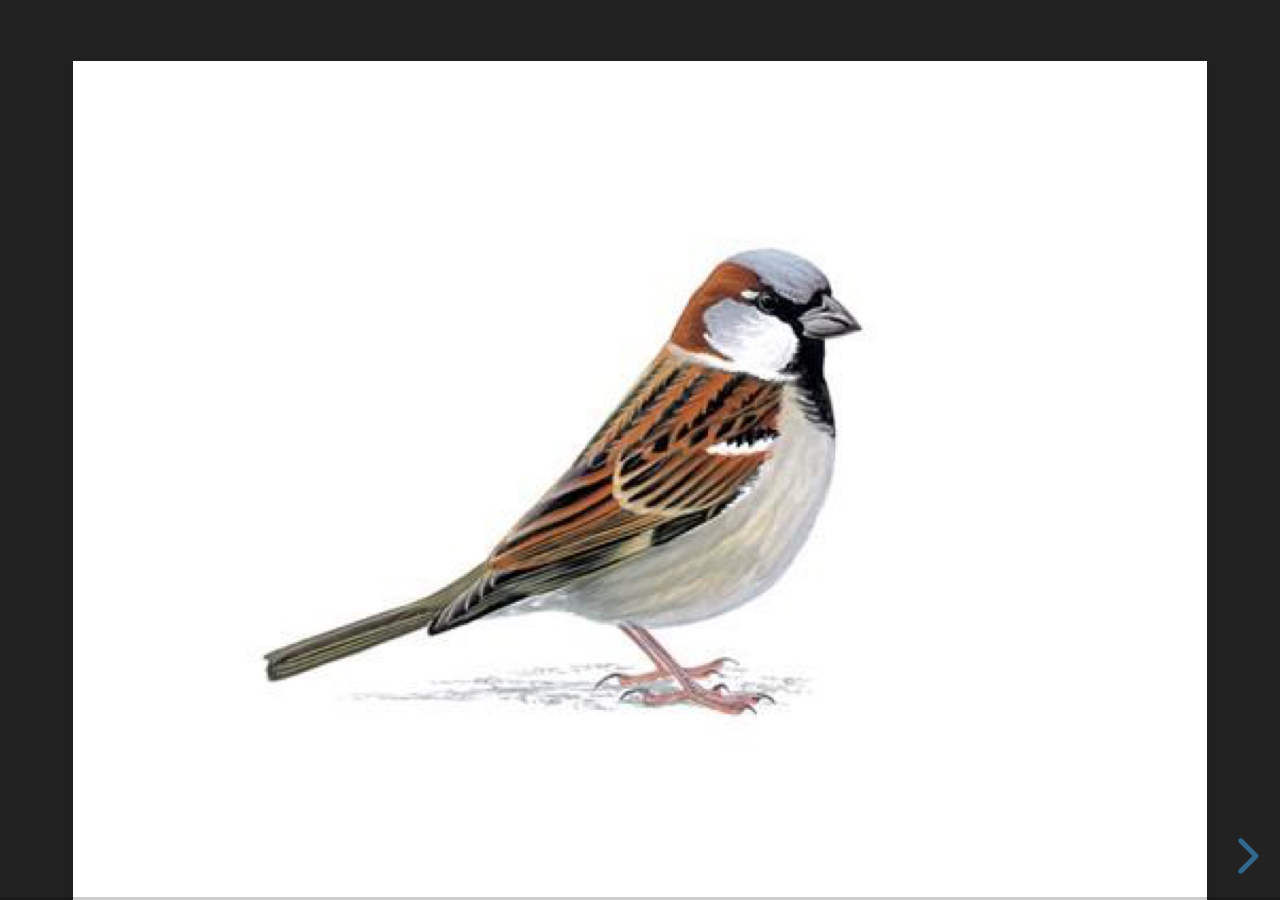
<file: presentations/sparrows.html>
<!doctype html>
<html>
<head>
    <meta charset="utf-8">
    <meta name="viewport" content="width=device-width, initial-scale=1.0, maximum-scale=1.0, user-scalable=no">

    <title>Sparrows</title>

    <link rel="stylesheet" href="css/reveal.css">
    <link rel="stylesheet" href="css/theme/black.css">

    <!-- Theme used for syntax highlighting of code -->
    <link rel="stylesheet" href="lib/css/zenburn.css">
    <link rel="stylesheet" href="css/textStyles.css">
</head>
<body>
<div class="reveal">
    <div class="slides">
        <section  data-transition="none">
            <img data-src="resources/sparrows/Sparrows_SongAndHouse 1-1.jpeg">
            <p class="fragment centered" style="color: #000000" >House</p>
        </section>
        <section  data-transition="none">
            <img data-src="resources/sparrows/Sparrows_SongAndHouse 3-3.jpeg">
            <p class="fragment centered sparrow">Song</p>
        </section>
        <section  data-transition="none">
            <img data-src="resources/sparrows/Sparrows_SongAndHouse 5-5.jpeg">
            <p class="fragment centered sparrow">House</p>
        </section>
        <section  data-transition="none">
            <img data-src="resources/sparrows/Sparrows_SongAndHouse 7-7.jpeg">
            <p class="fragment centered sparrow">House</p>
        </section>
        <section data-autoslide="3000" data-transition="none">
            <img data-autoslide="3000" data-src="resources/sparrows/Sparrows_SongAndHouse 9-9.jpeg">
            <p class="fragment centered sparrow">House</p>
        </section>
        <section data-autoslide="3000" data-transition="none">
            <img data-autoslide="3000" data-src="resources/sparrows/Sparrows_SongAndHouse 11-11.jpeg">
            <p class="fragment centered sparrow">Song</p>
        </section>
        <section data-autoslide="3000" data-transition="none">
            <img data-autoslide="3000" data-src="resources/sparrows/Sparrows_SongAndHouse 13-13.jpeg">
            <p class="fragment centered sparrow">Song</p>
        </section>
        <section data-autoslide="3000" data-transition="none">
            <img data-autoslide="3000" data-src="resources/sparrows/Sparrows_SongAndHouse 15-15.jpeg">
            <p class="fragment centered sparrow">House</p>
        </section>
        <section data-autoslide="3000" data-transition="none">
            <img data-autoslide="3000" data-src="resources/sparrows/Sparrows_SongAndHouse 17-17.jpeg">
            <p class="fragment centered sparrow">House</p>
        </section>
        <section data-autoslide="3000" data-transition="none">
            <img data-autoslide="3000" data-src="resources/sparrows/Sparrows_SongAndHouse 19-19.jpeg">
            <p class="fragment centered sparrow">Song</p>
        </section>
        <section data-autoslide="2500" data-transition="none">
            <img data-autoslide="2500" data-src="resources/sparrows/Sparrows_SongAndHouse 21-21.jpeg">
            <p class="fragment centered sparrow">House</p>
        </section>
        <section data-autoslide="2500" data-transition="none">
            <img data-autoslide="2500" data-src="resources/sparrows/Sparrows_SongAndHouse 23-23.jpeg">
            <p class="fragment centered sparrow">Song</p>
        </section>
        <section data-autoslide="2500" data-transition="none">
            <img data-autoslide="2500" data-src="resources/sparrows/Sparrows_SongAndHouse 25-25.jpeg">
            <p class="fragment centered sparrow">Song</p>
        </section>
        <section data-autoslide="2500" data-transition="none">
            <img data-autoslide="2500" data-src="resources/sparrows/Sparrows_SongAndHouse 27-27.jpeg">
            <p class="fragment centered sparrow">Song</p>
        </section>
        <section data-autoslide="2500" data-transition="none">
            <img data-autoslide="2500" data-src="resources/sparrows/Sparrows_SongAndHouse 29-29.jpeg">
            <p class="fragment centered sparrow">Song</p>
        </section>
        <section data-autoslide="2500" data-transition="none">
            <img data-autoslide="2500" data-src="resources/sparrows/Sparrows_SongAndHouse 31-31.jpeg">
            <p class="fragment centered sparrow">Song</p>
        </section>
        <section data-autoslide="2000" data-transition="none">
            <img data-autoslide="2000" data-src="resources/sparrows/Sparrows_SongAndHouse 33-33.jpeg">
            <p class="fragment centered sparrow">Song</p>
        </section>
        <section data-autoslide="2000" data-transition="none">
            <img data-autoslide="2000" data-src="resources/sparrows/Sparrows_SongAndHouse 35-35.jpeg">
            <p class="fragment centered sparrow">House</p>
        </section>
        <section data-autoslide="2000" data-transition="none">
            <img data-autoslide="2000" data-src="resources/sparrows/Sparrows_SongAndHouse 37-37.jpeg">
            <p class="fragment centered sparrow">Song</p>
        </section>
        <section data-autoslide="2000" data-transition="none">
            <img data-autoslide="2000" data-src="resources/sparrows/Sparrows_SongAndHouse 39-39.jpeg">
            <p class="fragment centered sparrow">Song</p>
        </section>
        <section data-autoslide="2000" data-transition="none">
            <img data-autoslide="2000" data-src="resources/sparrows/Sparrows_SongAndHouse 41-41.jpeg">
            <p class="fragment centered sparrow">House</p>
        </section>
        <section data-autoslide="2000" data-transition="none">
            <img data-autoslide="2000" data-src="resources/sparrows/Sparrows_SongAndHouse 43-43.jpeg">
            <p class="fragment centered sparrow">House</p>
        </section>
        <section data-autoslide="2000" data-transition="none">
            <img data-autoslide="2000" data-src="resources/sparrows/Sparrows_SongAndHouse 45-45.jpeg">
            <p class="fragment centered sparrow">House</p>
        </section>
        <section data-autoslide="2000" data-transition="none">
            <img data-autoslide="2000" data-src="resources/sparrows/Sparrows_SongAndHouse 47-47.jpeg">
            <p class="fragment centered sparrow">Song</p>
        </section>
        <section data-autoslide="1500" data-transition="none">
            <img ata-autoslide="1500" data-src="resources/sparrows/Sparrows_SongAndHouse 49-49.jpeg">
            <p class="fragment centered sparrow">House</p>
        </section>
        <section data-autoslide="1500" data-transition="none">
            <img ata-autoslide="1500" data-src="resources/sparrows/Sparrows_SongAndHouse 51-51.jpeg">
            <p class="fragment centered sparrow">Song</p>
        </section>
        <section data-autoslide="1500" data-transition="none">
            <img ata-autoslide="1500" data-src="resources/sparrows/Sparrows_SongAndHouse 53-53.jpeg">
            <p class="fragment centered sparrow">House</p>
        </section>
        <section data-autoslide="1500" data-transition="none">
            <img ata-autoslide="1500" data-src="resources/sparrows/Sparrows_SongAndHouse 55-55.jpeg">
            <p class="fragment centered sparrow">House</p>
        </section>
        <section data-autoslide="1500" data-transition="none">
            <img ata-autoslide="1500" data-src="resources/sparrows/Sparrows_SongAndHouse 57-57.jpeg">
            <p class="fragment centered sparrow">House</p>
        </section>
        <section data-autoslide="1500" data-transition="none">
            <img ata-autoslide="1500" data-src="resources/sparrows/Sparrows_SongAndHouse 59-59.jpeg">
            <p class="fragment centered sparrow">House</p>
        </section>
        <section data-autoslide="1300" data-transition="none">
            <img data-autoslide="1300" data-src="resources/sparrows/Sparrows_SongAndHouse 61-61.jpeg">
            <p class="fragment centered sparrow">House</p>
        </section>
        <section data-autoslide="1300" data-transition="none">
            <img data-autoslide="1300" data-src="resources/sparrows/Sparrows_SongAndHouse 63-63.jpeg">
            <p class="fragment centered sparrow">Song</p>
        </section>
        <section data-autoslide="1300" data-transition="none">
            <img data-autoslide="1300" data-src="resources/sparrows/Sparrows_SongAndHouse 65-65.jpeg">
            <p class="fragment centered sparrow">Song</p>
        </section>
        <section data-autoslide="1300" data-transition="none">
            <img data-autoslide="1300" data-src="resources/sparrows/Sparrows_SongAndHouse 75-75.jpeg">
            <p class="fragment centered sparrow">House</p>
        </section>
        <section data-autoslide="1300" data-transition="none">
            <img data-autoslide="1300" data-src="resources/sparrows/Sparrows_SongAndHouse 77-77.jpeg">
            <p class="fragment centered sparrow">House</p>
        </section>
        <section data-autoslide="1300" data-transition="none">
            <img data-autoslide="1300" data-src="resources/sparrows/Sparrows_SongAndHouse 79-79.jpeg">
            <p class="fragment centered sparrow">House</p>
        </section>
        <section data-autoslide="1300" data-transition="none">
            <img data-autoslide="1300" data-src="resources/sparrows/Sparrows_SongAndHouse 81-81.jpeg">
            <p class="fragment centered sparrow">Song</p>
        </section>
        <section data-autoslide="1300" data-transition="none">
            <img data-autoslide="1300" data-src="resources/sparrows/Sparrows_SongAndHouse 83-83.jpeg">
            <p class="fragment centered sparrow">Song</p>
        </section>
        <section data-autoslide="1300" data-transition="none">
            <img data-autoslide="1300" data-src="resources/sparrows/Sparrows_SongAndHouse 85-85.jpeg">
            <p class="fragment centered sparrow">House</p>
        </section>
        <section data-autoslide="1300" data-transition="none">
            <img data-autoslide="1300" data-src="resources/sparrows/Sparrows_SongAndHouse 87-87.jpeg">
            <p class="fragment centered sparrow">House</p>
        </section>
        <section data-autoslide="1300" data-transition="none">
            <img data-autoslide="1300" data-src="resources/sparrows/Sparrows_SongAndHouse 89-89.jpeg">
            <p class="fragment centered sparrow">House</p>
        </section>
        <section data-autoslide="1300" data-transition="none">
            <img data-autoslide="1300" data-src="resources/sparrows/Sparrows_SongAndHouse 91-91.jpeg">
            <p class="fragment centered sparrow">Song</p>
        </section>
        <section data-autoslide="1300" data-transition="none">
            <img data-autoslide="1300" data-src="resources/sparrows/Sparrows_SongAndHouse 93-93.jpeg">
            <p class="fragment centered sparrow">Song</p>
        </section>
        <section data-autoslide="1300" data-transition="none">
            <img data-autoslide="1300" data-src="resources/sparrows/Sparrows_SongAndHouse 95-95.jpeg">
            <p class="fragment centered sparrow">House</p>
        </section>
        <section data-autoslide="1300" data-transition="none">
            <img data-autoslide="1300" data-src="resources/sparrows/Sparrows_SongAndHouse 97-97.jpeg">
            <p class="fragment centered sparrow">Song</p>
        </section>
        <section data-autoslide="1300" data-transition="none">
            <img data-autoslide="1300" data-src="resources/sparrows/Sparrows_SongAndHouse 99-99.jpeg">
            <p class="fragment centered sparrow">House</p>
        </section>
        <section data-autoslide="1300" data-transition="none">
            <img data-autoslide="1300" data-src="resources/sparrows/Sparrows_SongAndHouse 101-101.jpeg">
            <p class="fragment centered sparrow">House</p>
        </section>
        <section data-autoslide="1300" data-transition="none">
            <img data-autoslide="1300" data-src="resources/sparrows/Sparrows_SongAndHouse 103-103.jpeg">
            <p class="fragment centered sparrow">House</p>
        </section>
        <section data-autoslide="1300" data-transition="none">
            <img data-autoslide="1300" data-src="resources/sparrows/Sparrows_SongAndHouse 105-105.jpeg">
            <p class="fragment centered sparrow">House</p>
        </section>
        <section data-autoslide="1300" data-transition="none">
            <img data-autoslide="1300" data-src="resources/sparrows/Sparrows_SongAndHouse 107-107.jpeg">
            <p class="fragment centered sparrow">Song</p>
        </section>
        <section data-autoslide="1300" data-transition="none">
            <img data-autoslide="1300" data-src="resources/sparrows/Sparrows_SongAndHouse 117-117.jpeg">
            <p class="fragment centered sparrow">Song</p>
        </section>
        <section data-autoslide="1300" data-transition="none">
            <img data-autoslide="1300" data-src="resources/sparrows/Sparrows_SongAndHouse 119-119.jpeg">
            <p class="fragment centered sparrow">House</p>
        </section>
        <section data-autoslide="1300" data-transition="none">
            <img data-autoslide="1300" data-src="resources/sparrows/Sparrows_SongAndHouse 121-121.jpeg">
            <p class="fragment centered sparrow">Song</p>
        </section>
        <section data-autoslide="1300" data-transition="none">
            <img data-autoslide="1300" data-src="resources/sparrows/Sparrows_SongAndHouse 123-123.jpeg">
            <p class="fragment centered sparrow">Song</p>
        </section>
        <section data-autoslide="1300" data-transition="none">
            <img data-autoslide="1300" data-src="resources/sparrows/Sparrows_SongAndHouse 125-125.jpeg">
            <p class="fragment centered sparrow">Song</p>
        </section>
        <section data-autoslide="1300" data-transition="none">
            <img data-autoslide="1300" data-src="resources/sparrows/Sparrows_SongAndHouse 127-127.jpeg">
            <p class="fragment centered sparrow">Song</p>
        </section>
        <section data-autoslide="1300" data-transition="none">
            <img data-autoslide="1300" data-src="resources/sparrows/Sparrows_SongAndHouse 129-129.jpeg">
            <p class="fragment centered sparrow">Song</p>
        </section>
        <section data-autoslide="1300" data-transition="none">
            <img data-autoslide="1300" data-src="resources/sparrows/Sparrows_SongAndHouse 131-131.jpeg">
            <p class="fragment centered sparrow">House</p>
        </section>
        <section data-autoslide="1300" data-transition="none">
            <img data-autoslide="1300" data-src="resources/sparrows/Sparrows_SongAndHouse 133-133.jpeg">
            <p class="fragment centered sparrow">Song</p>
        </section>
        <section data-autoslide="1300" data-transition="none">
            <img data-autoslide="1300" data-src="resources/sparrows/Sparrows_SongAndHouse 135-135.jpeg">
            <p class="fragment centered sparrow">House</p>
        </section>
        <section data-autoslide="1300" data-transition="none">
            <img data-autoslide="1300" data-src="resources/sparrows/Sparrows_SongAndHouse 137-137.jpeg">
            <p class="fragment centered sparrow">Song</p>
        </section>
        <section data-autoslide="1300" data-transition="none">
            <img data-autoslide="1300" data-src="resources/sparrows/Sparrows_SongAndHouse 139-139.jpeg">
            <p class="fragment centered sparrow">Song</p>
        </section>
        <section data-autoslide="1300" data-transition="none">
            <img data-autoslide="1300" data-src="resources/sparrows/Sparrows_SongAndHouse 141-141.jpeg">
            <p class="fragment centered sparrow">Song</p>
        </section>
        <section data-autoslide="1300" data-transition="none">
            <img data-autoslide="1300" data-src="resources/sparrows/Sparrows_SongAndHouse 143-143.jpeg">
            <p class="fragment centered sparrow">House</p>
        </section>
        <section data-autoslide="1300" data-transition="none">
            <img data-autoslide="1300" data-src="resources/sparrows/Sparrows_SongAndHouse 145-145.jpeg">
            <p class="fragment centered sparrow">Song</p>
        </section>
        <section data-autoslide="1300" data-transition="none">
            <img data-autoslide="1300" data-src="resources/sparrows/Sparrows_SongAndHouse 147-147.jpeg">
            <p class="fragment centered sparrow">Song</p>
        </section>
        <section data-autoslide="1300" data-transition="none">
            <img data-autoslide="1300" data-src="resources/sparrows/Sparrows_SongAndHouse 149-149.jpeg">
            <p class="fragment centered sparrow">Song</p>
        </section>
        <section data-autoslide="1300" data-transition="none">
            <img data-autoslide="1300" data-src="resources/sparrows/Sparrows_SongAndHouse 151-151.jpeg">
            <p class="fragment centered sparrow">Song</p>
        </section>
        <section data-autoslide="1300" data-transition="none">
            <img data-autoslide="1300" data-src="resources/sparrows/Sparrows_SongAndHouse 153-153.jpeg">
            <p class="fragment centered sparrow">House</p>
        </section>
        <section data-autoslide="1300" data-transition="none">
            <img data-autoslide="1300" data-src="resources/sparrows/Sparrows_SongAndHouse 155-155.jpeg">
            <p class="fragment centered sparrow">House</p>
        </section>
        <section data-autoslide="1300" data-transition="none">
            <img data-autoslide="1300" data-src="resources/sparrows/Sparrows_SongAndHouse 157-157.jpeg">
            <p class="fragment centered sparrow">House</p>
        </section>


    </div>
</div>

<script src="lib/js/head.min.js"></script>
<script src="js/reveal.js"></script>

<script>
    // More info about config & dependencies:
    // - https://github.com/hakimel/reveal.js#configuration
    // - https://github.com/hakimel/reveal.js#dependencies
    Reveal.initialize({
        dependencies: [
            { src: 'plugin/markdown/marked.js' },
            { src: 'plugin/markdown/markdown.js' },
            { src: 'plugin/notes/notes.js', async: true },
            { src: 'plugin/highlight/highlight.js', async: true, callback: function() { hljs.initHighlightingOnLoad(); } }
        ]
    });
</script>
</body>
</html>
</file>
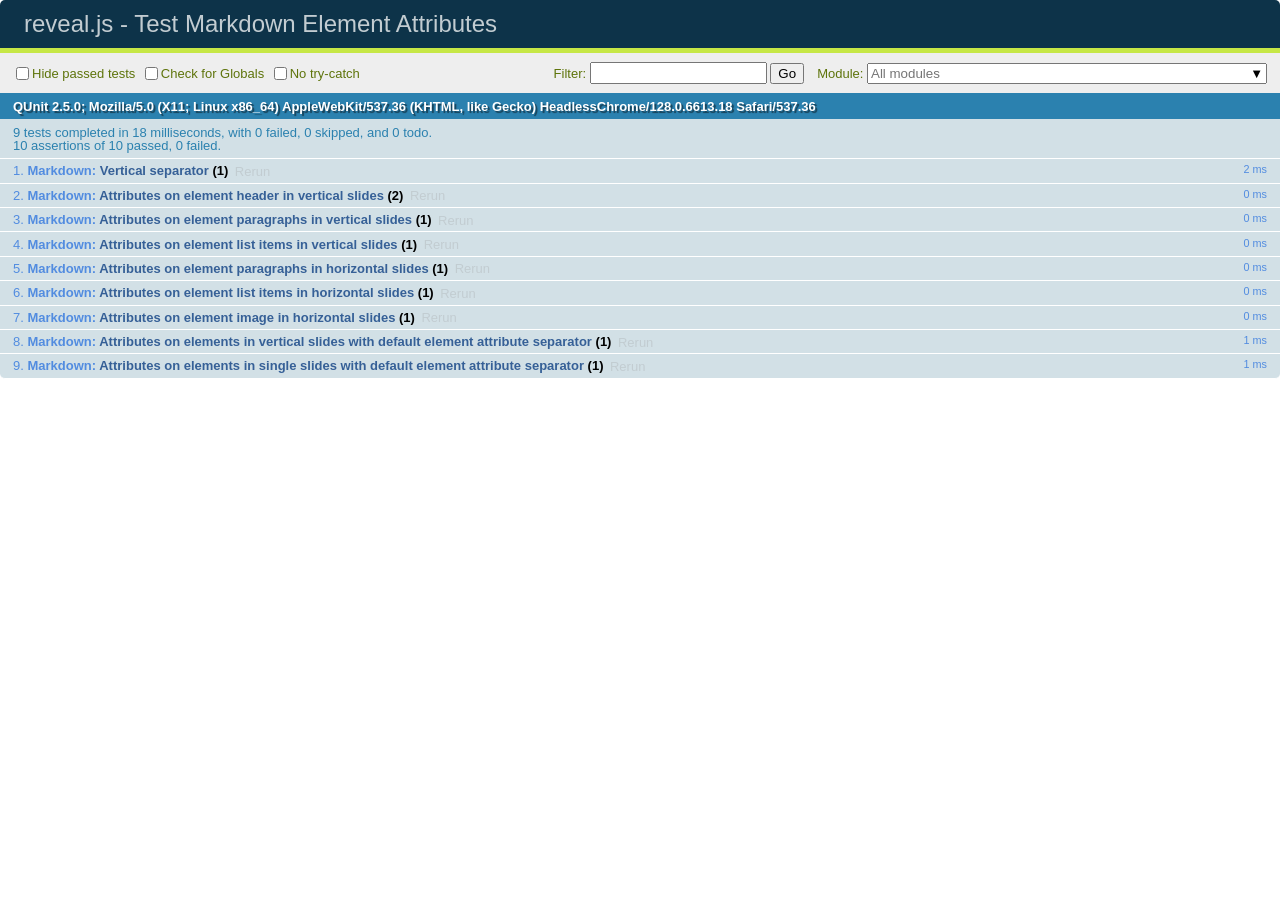
<file: presentations/test/test-markdown-element-attributes.html>
<!doctype html>
<html lang="en">

	<head>
		<meta charset="utf-8">

		<title>reveal.js - Test Markdown Element Attributes</title>

		<link rel="stylesheet" href="../css/reveal.css">
		<link rel="stylesheet" href="qunit-2.5.0.css">
	</head>

	<body style="overflow: auto;">

		<div id="qunit"></div>
		<div id="qunit-fixture"></div>

		<div class="reveal" style="display: none;">

			<div class="slides">

				<!-- <section data-markdown="example.md" data-separator="^\n\n\n" data-separator-vertical="^\n\n"></section> -->

				<!-- Slides are separated by newline + three dashes + newline, vertical slides identical but two dashes -->
				<section data-markdown data-separator="^\n---\n$" data-separator-vertical="^\n--\n$" data-element-attributes="{_\s*?([^}]+?)}">>
					<script type="text/template">
						## Slide 1.1
						<!-- {_class="fragment fade-out" data-fragment-index="1"} -->

						--

						## Slide 1.2
						<!-- {_class="fragment shrink"} -->

						Paragraph 1
						<!-- {_class="fragment grow"} -->

						Paragraph 2
						<!-- {_class="fragment grow"} -->

						- list item 1 <!-- {_class="fragment grow"} -->
						- list item 2 <!-- {_class="fragment grow"} -->
						- list item 3 <!-- {_class="fragment grow"} -->


						---

						## Slide 2


						Paragraph 1.2  
						multi-line <!-- {_class="fragment highlight-red"} -->

						Paragraph 2.2 <!-- {_class="fragment highlight-red"} -->

						Paragraph 2.3 <!-- {_class="fragment highlight-red"} -->

						Paragraph 2.4 <!-- {_class="fragment highlight-red"} -->

						- list item 1 <!-- {_class="fragment highlight-green"} -->
						- list item 2<!-- {_class="fragment highlight-green"} -->
						- list item 3<!-- {_class="fragment highlight-green"} -->
						- list item 4
						<!-- {_class="fragment highlight-green"} -->
						- list item 5<!-- {_class="fragment highlight-green"} -->

						Test

						![Example Picture](examples/assets/image2.png)
						<!-- {_class="reveal stretch"} -->

					</script>
				</section>



				<section 	data-markdown data-separator="^\n\n\n"
									data-separator-vertical="^\n\n"
									data-separator-notes="^Note:"
									data-charset="utf-8">
					<script type="text/template">
						# Test attributes in Markdown with default separator
						## Slide 1 Def <!-- .element: class="fragment highlight-red" data-fragment-index="1" -->


						## Slide 2 Def
						<!-- .element: class="fragment highlight-red" -->

					</script>
				</section>

				<section data-markdown>
				  <script type="text/template">
					## Hello world
					A paragraph
					<!-- .element: class="fragment highlight-blue" -->
				  </script>
				</section>

				<section data-markdown>
				  <script type="text/template">
					## Hello world

					Multiple  
					Line
					<!-- .element: class="fragment highlight-blue" -->
				  </script>
				</section>

				<section data-markdown>
				  <script type="text/template">
					## Hello world

					Test<!-- .element: class="fragment highlight-blue" -->

					More Test
				  </script>
				</section>


			</div>

		</div>

		<script src="../lib/js/head.min.js"></script>
		<script src="../js/reveal.js"></script>
		<script src="../plugin/markdown/marked.js"></script>
		<script src="../plugin/markdown/markdown.js"></script>
		<script src="qunit-2.5.0.js"></script>

		<script src="test-markdown-element-attributes.js"></script>

	</body>
</html>
</file>
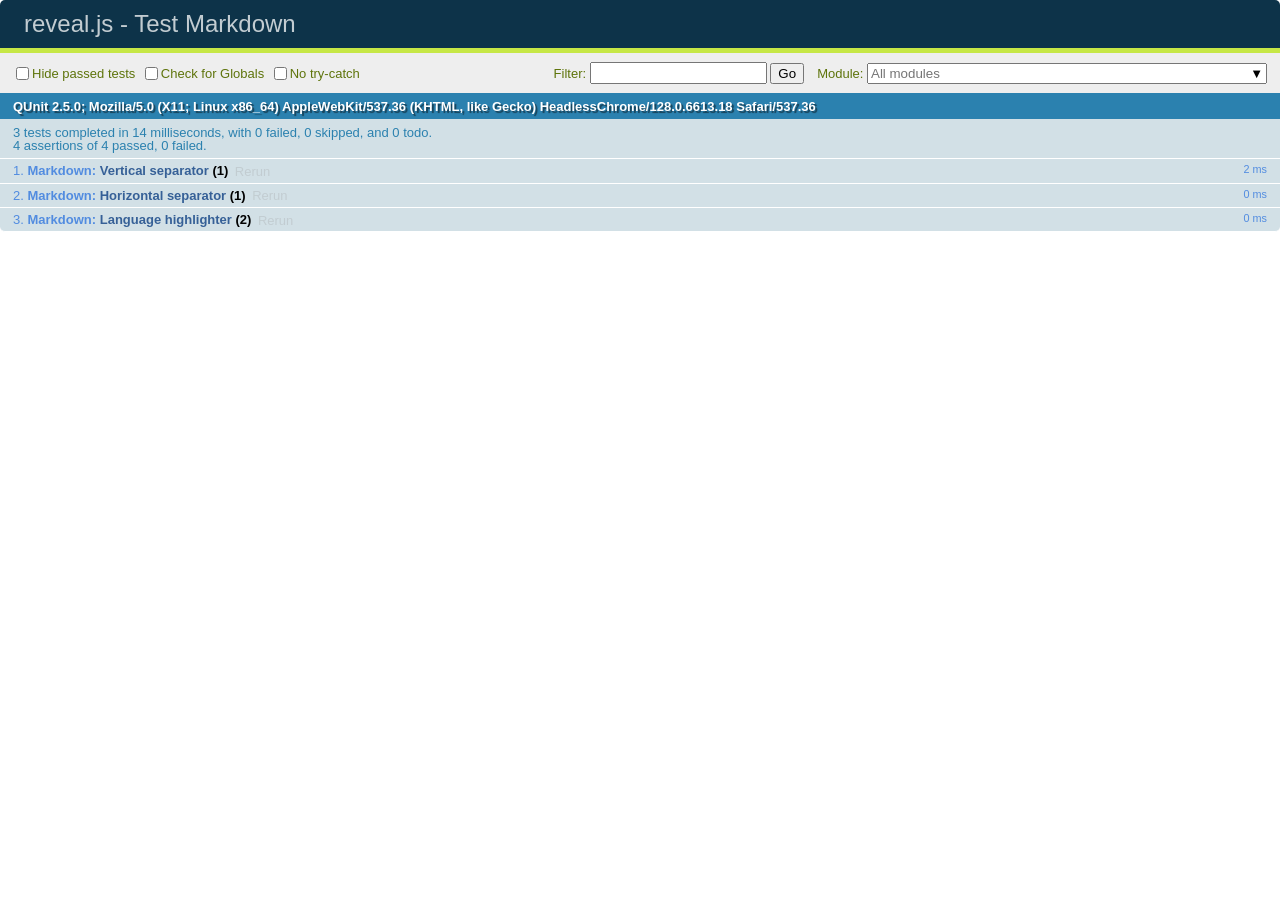
<file: presentations/test/test-markdown-external.html>
<!doctype html>
<html lang="en">

	<head>
		<meta charset="utf-8">

		<title>reveal.js - Test Markdown</title>

		<link rel="stylesheet" href="../css/reveal.css">
		<link rel="stylesheet" href="qunit-2.5.0.css">
	</head>

	<body style="overflow: auto;">

		<div id="qunit"></div>
  		<div id="qunit-fixture"></div>

		<div class="reveal" style="display: none;">

			<div class="slides">
				<section data-markdown="simple.md" data-separator="^\r?\n\r?\n\r?\n" data-separator-vertical="^\r?\n\r?\n"></section>
			</div>

		</div>

		<script src="../lib/js/head.min.js"></script>
		<script src="../js/reveal.js"></script>
		<script src="../plugin/highlight/highlight.js"></script>
		<script src="../plugin/markdown/marked.js"></script>
		<script src="../plugin/markdown/markdown.js"></script>
		<script src="qunit-2.5.0.js"></script>

		<script src="test-markdown-external.js"></script>

	</body>
</html>
</file>
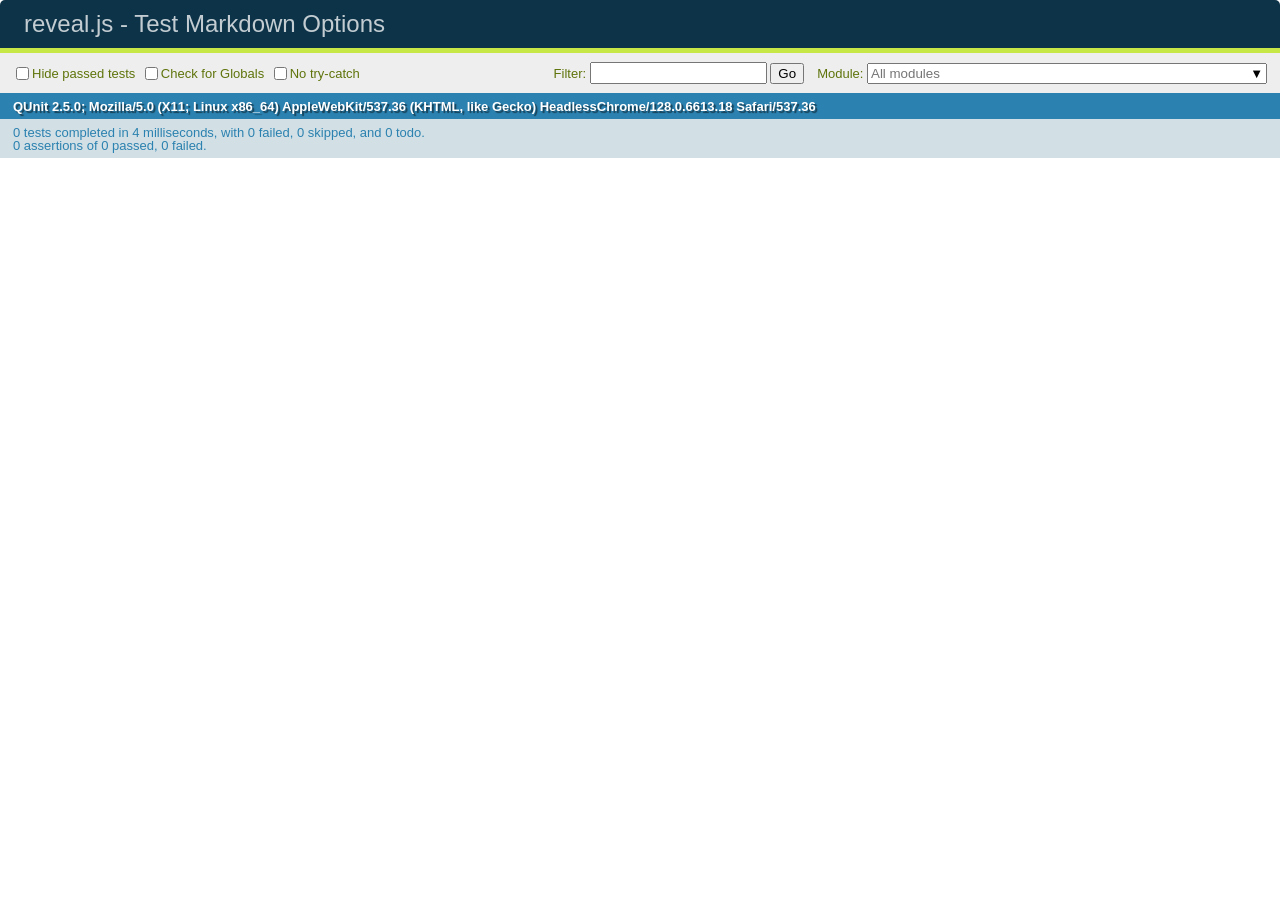
<file: presentations/test/test-markdown-options.html>
<!doctype html>
<html lang="en">

	<head>
		<meta charset="utf-8">

		<title>reveal.js - Test Markdown Options</title>

		<link rel="stylesheet" href="../css/reveal.css">
		<link rel="stylesheet" href="qunit-2.5.0.css">
	</head>

	<body style="overflow: auto;">

		<div id="qunit"></div>
		<div id="qunit-fixture"></div>

		<div class="reveal" style="display: none;">

			<div class="slides">

				<section data-markdown>
					<script type="text/template">
						## Testing Markdown Options

						This "slide" should contain 'smart' quotes.
					</script>
				</section>

			</div>

		</div>

		<script src="../lib/js/head.min.js"></script>
		<script src="../js/reveal.js"></script>
		<script src="qunit-2.5.0.js"></script>

		<script src="test-markdown-options.js"></script>

	</body>
</html>
</file>
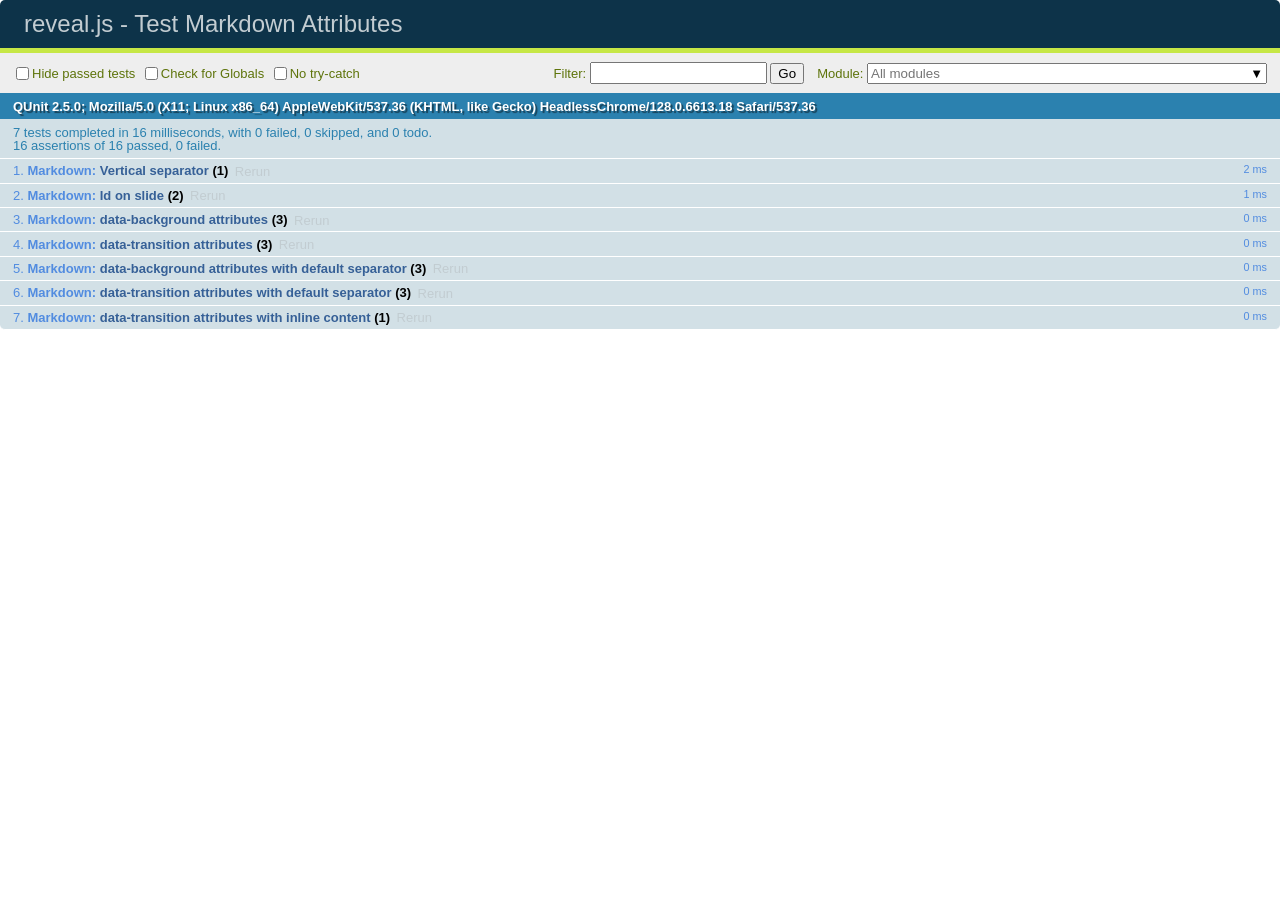
<file: presentations/test/test-markdown-slide-attributes.html>
<!doctype html>
<html lang="en">

	<head>
		<meta charset="utf-8">

		<title>reveal.js - Test Markdown Attributes</title>

		<link rel="stylesheet" href="../css/reveal.css">
		<link rel="stylesheet" href="qunit-2.5.0.css">
	</head>

	<body style="overflow: auto;">

		<div id="qunit"></div>
		<div id="qunit-fixture"></div>

		<div class="reveal" style="display: none;">

			<div class="slides">

				<!-- <section data-markdown="example.md" data-separator="^\n\n\n" data-separator-vertical="^\n\n"></section> -->

				<!-- Slides are separated by three lines, vertical slides by two lines, attributes are one any line starting with (spaces and) two dashes -->
				<section 	data-markdown data-separator="^\n\n\n"
									data-separator-vertical="^\n\n"
									data-separator-notes="^Note:"
									data-attributes="--\s(.*?)$"
									data-charset="utf-8">
					<script type="text/template">
						# Test attributes in Markdown
						## Slide 1



						## Slide 2
						<!-- -- id="slide2" data-transition="zoom" data-background="#A0C66B" -->


						## Slide 2.1
						<!-- -- data-background="#ff0000" data-transition="fade" -->


						## Slide 2.2
						[Link to Slide2](#/slide2)



						## Slide 3
						<!-- -- data-transition="zoom" data-background="#C6916B" -->



						## Slide 4
					</script>
				</section>

				<section 	data-markdown data-separator="^\n\n\n"
									data-separator-vertical="^\n\n"
									data-separator-notes="^Note:"
									data-charset="utf-8">
					<script type="text/template">
						# Test attributes in Markdown with default separator
						## Slide 1 Def



						## Slide 2 Def
						<!-- .slide: id="slide2def" data-transition="concave" data-background="#A7C66B" -->


						## Slide 2.1 Def
						<!-- .slide: data-background="#f70000" data-transition="page" -->


						## Slide 2.2 Def
						[Link to Slide2](#/slide2def)



						## Slide 3 Def
						<!-- .slide: data-transition="concave" data-background="#C7916B" -->



						## Slide 4
					</script>
				</section>

				<section data-markdown>
					<script type="text/template">
						<!-- .slide: data-background="#ff0000" -->
						## Hello world
					</script>
				</section>

				<section data-markdown>
					<script type="text/template">
						## Hello world
						<!-- .slide: data-background="#ff0000" -->
					</script>
				</section>

				<section data-markdown>
					<script type="text/template">
						## Hello world

						Test
						<!-- .slide: data-background="#ff0000" -->

						More Test
					</script>
				</section>

			</div>

		</div>

		<script src="../lib/js/head.min.js"></script>
		<script src="../js/reveal.js"></script>
		<script src="../plugin/markdown/marked.js"></script>
		<script src="../plugin/markdown/markdown.js"></script>
		<script src="qunit-2.5.0.js"></script>

		<script src="test-markdown-slide-attributes.js"></script>

	</body>
</html>
</file>
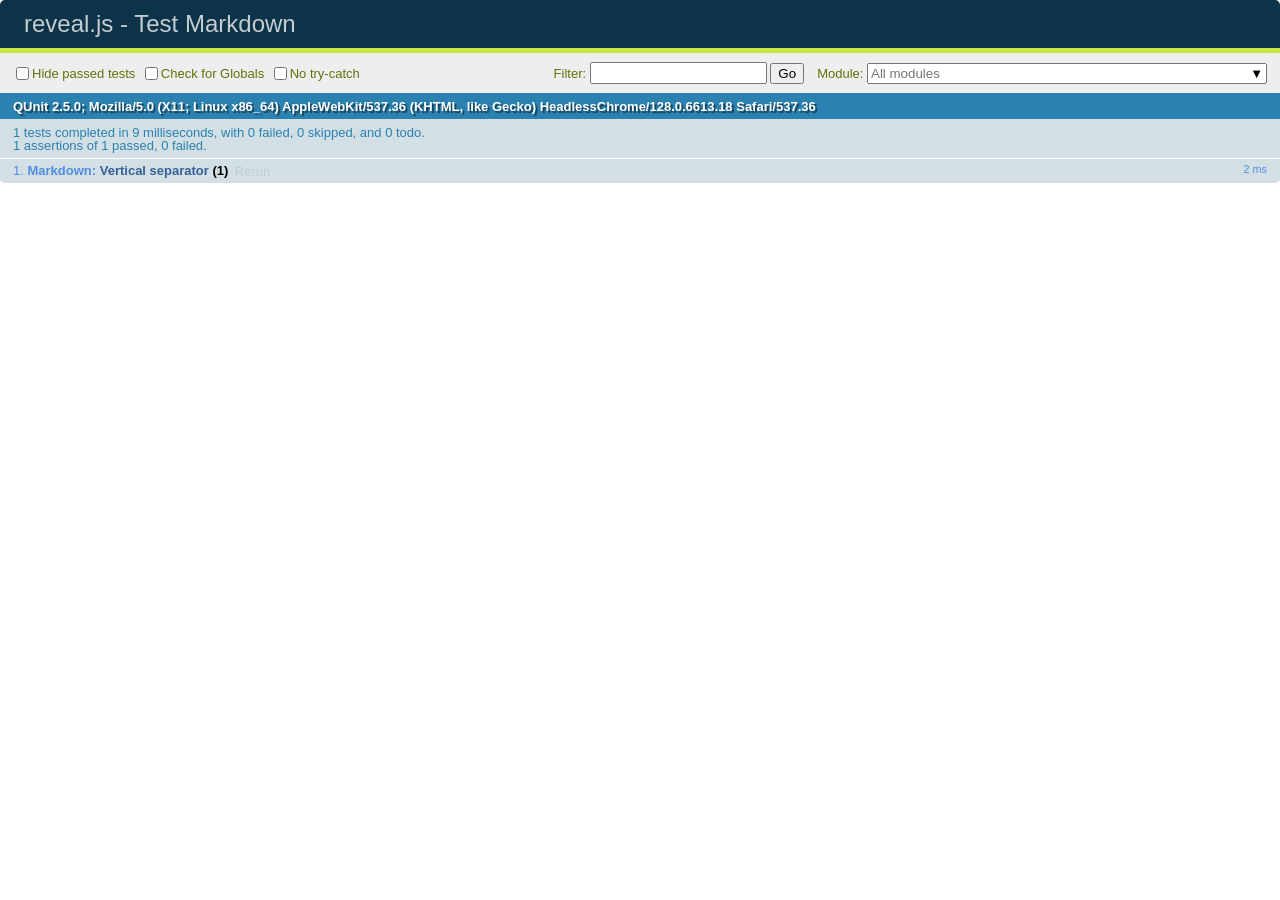
<file: presentations/test/test-markdown.html>
<!doctype html>
<html lang="en">

	<head>
		<meta charset="utf-8">

		<title>reveal.js - Test Markdown</title>

		<link rel="stylesheet" href="../css/reveal.css">
		<link rel="stylesheet" href="qunit-2.5.0.css">
	</head>

	<body style="overflow: auto;">

		<div id="qunit"></div>
		<div id="qunit-fixture"></div>

		<div class="reveal" style="display: none;">

			<div class="slides">

				<!-- <section data-markdown="example.md" data-separator="^\n\n\n" data-separator-vertical="^\n\n"></section> -->

				<!-- Slides are separated by newline + three dashes + newline, vertical slides identical but two dashes -->
				<section data-markdown data-separator="^\n---\n$" data-separator-vertical="^\n--\n$">
					<script type="text/template">
						## Slide 1.1

						--

						## Slide 1.2

						---

						## Slide 2
					</script>
				</section>

			</div>

		</div>

		<script src="../lib/js/head.min.js"></script>
		<script src="../js/reveal.js"></script>
		<script src="../plugin/markdown/marked.js"></script>
		<script src="../plugin/markdown/markdown.js"></script>
		<script src="qunit-2.5.0.js"></script>

		<script src="test-markdown.js"></script>

	</body>
</html>
</file>
<file: presentations/css/theme/black.css>
/**
 * Black theme for reveal.js. This is the opposite of the 'white' theme.
 *
 * By Hakim El Hattab, http://hakim.se
 */
@import url(../../lib/font/source-sans-pro/source-sans-pro.css);
section.has-light-background, section.has-light-background h1, section.has-light-background h2, section.has-light-background h3, section.has-light-background h4, section.has-light-background h5, section.has-light-background h6 {
  color: #222; }

/*********************************************
 * GLOBAL STYLES
 *********************************************/
body {
  background: #222;
  background-color: #222; }

.reveal {
  font-family: "Source Sans Pro", Helvetica, sans-serif;
  font-size: 42px;
  font-weight: normal;
  color: #fff; }

::selection {
  color: #fff;
  background: #bee4fd;
  text-shadow: none; }

::-moz-selection {
  color: #fff;
  background: #bee4fd;
  text-shadow: none; }

.reveal .slides section,
.reveal .slides section > section {
  line-height: 1.3;
  font-weight: inherit; }

/*********************************************
 * HEADERS
 *********************************************/
.reveal h1,
.reveal h2,
.reveal h3,
.reveal h4,
.reveal h5,
.reveal h6 {
  margin: 0 0 20px 0;
  color: #fff;
  font-family: "Source Sans Pro", Helvetica, sans-serif;
  font-weight: 600;
  line-height: 1.2;
  letter-spacing: normal;
  text-transform: uppercase;
  text-shadow: none;
  word-wrap: break-word; }

.reveal h1 {
  font-size: 2.5em; }

.reveal h2 {
  font-size: 1.6em; }

.reveal h3 {
  font-size: 1.3em; }

.reveal h4 {
  font-size: 1em; }

.reveal h1 {
  text-shadow: none; }

/*********************************************
 * OTHER
 *********************************************/
.reveal p {
  margin: 20px 0;
  line-height: 1.3; }

/* Ensure certain elements are never larger than the slide itself */
.reveal img,
.reveal video,
.reveal iframe {
  max-width: 95%;
  max-height: 95%; }

.reveal strong,
.reveal b {
  font-weight: bold; }

.reveal em {
  font-style: italic; }

.reveal ol,
.reveal dl,
.reveal ul {
  display: inline-block;
  text-align: left;
  margin: 0 0 0 1em; }

.reveal ol {
  list-style-type: decimal; }

.reveal ul {
  list-style-type: disc; }

.reveal ul ul {
  list-style-type: square; }

.reveal ul ul ul {
  list-style-type: circle; }

.reveal ul ul,
.reveal ul ol,
.reveal ol ol,
.reveal ol ul {
  display: block;
  margin-left: 40px; }

.reveal dt {
  font-weight: bold; }

.reveal dd {
  margin-left: 40px; }

.reveal blockquote {
  display: block;
  position: relative;
  width: 70%;
  margin: 20px auto;
  padding: 5px;
  font-style: italic;
  background: rgba(255, 255, 255, 0.05);
  box-shadow: 0px 0px 2px rgba(0, 0, 0, 0.2); }

.reveal blockquote p:first-child,
.reveal blockquote p:last-child {
  display: inline-block; }

.reveal q {
  font-style: italic; }

.reveal pre {
  display: block;
  position: relative;
  width: 90%;
  margin: 20px auto;
  text-align: left;
  font-size: 0.55em;
  font-family: monospace;
  line-height: 1.2em;
  word-wrap: break-word;
  box-shadow: 0px 0px 6px rgba(0, 0, 0, 0.3); }

.reveal code {
  font-family: monospace;
  text-transform: none; }

.reveal pre code {
  display: block;
  padding: 5px;
  overflow: auto;
  max-height: 400px;
  word-wrap: normal; }

.reveal table {
  margin: auto;
  border-collapse: collapse;
  border-spacing: 0; }

.reveal table th {
  font-weight: bold; }

.reveal table th,
.reveal table td {
  text-align: left;
  padding: 0.2em 0.5em 0.2em 0.5em;
  border-bottom: 1px solid; }

.reveal table th[align="center"],
.reveal table td[align="center"] {
  text-align: center; }

.reveal table th[align="right"],
.reveal table td[align="right"] {
  text-align: right; }

.reveal table tbody tr:last-child th,
.reveal table tbody tr:last-child td {
  border-bottom: none; }

.reveal sup {
  vertical-align: super;
  font-size: smaller; }

.reveal sub {
  vertical-align: sub;
  font-size: smaller; }

.reveal small {
  display: inline-block;
  font-size: 0.6em;
  line-height: 1.2em;
  vertical-align: top; }

.reveal small * {
  vertical-align: top; }

/*********************************************
 * LINKS
 *********************************************/
.reveal a {
  color: #42affa;
  text-decoration: none;
  -webkit-transition: color .15s ease;
  -moz-transition: color .15s ease;
  transition: color .15s ease; }

.reveal a:hover {
  color: #8dcffc;
  text-shadow: none;
  border: none; }

.reveal .roll span:after {
  color: #fff;
  background: #068de9; }

/*********************************************
 * IMAGES
 *********************************************/
.reveal section img {
  margin: 15px 0px;
  background: rgba(255, 255, 255, 0.12);
  border: 4px solid #fff;
  box-shadow: 0 0 10px rgba(0, 0, 0, 0.15); }

.reveal section img.plain {
  border: 0;
  box-shadow: none; }

.reveal a img {
  -webkit-transition: all .15s linear;
  -moz-transition: all .15s linear;
  transition: all .15s linear; }

.reveal a:hover img {
  background: rgba(255, 255, 255, 0.2);
  border-color: #42affa;
  box-shadow: 0 0 20px rgba(0, 0, 0, 0.55); }

/*********************************************
 * NAVIGATION CONTROLS
 *********************************************/
.reveal .controls {
  color: #42affa; }

/*********************************************
 * PROGRESS BAR
 *********************************************/
.reveal .progress {
  background: rgba(0, 0, 0, 0.2);
  color: #42affa; }

.reveal .progress span {
  -webkit-transition: width 800ms cubic-bezier(0.26, 0.86, 0.44, 0.985);
  -moz-transition: width 800ms cubic-bezier(0.26, 0.86, 0.44, 0.985);
  transition: width 800ms cubic-bezier(0.26, 0.86, 0.44, 0.985); }

/*********************************************
 * PRINT BACKGROUND
 *********************************************/
@media print {
  .backgrounds {
    background-color: #222; } }
</file>
<file: presentations/lib/css/zenburn.css>
/*

Zenburn style from voldmar.ru (c) Vladimir Epifanov <voldmar@voldmar.ru>
based on dark.css by Ivan Sagalaev

*/

.hljs {
  display: block;
  overflow-x: auto;
  padding: 0.5em;
  background: #3f3f3f;
  color: #dcdcdc;
}

.hljs-keyword,
.hljs-selector-tag,
.hljs-tag {
  color: #e3ceab;
}

.hljs-template-tag {
  color: #dcdcdc;
}

.hljs-number {
  color: #8cd0d3;
}

.hljs-variable,
.hljs-template-variable,
.hljs-attribute {
  color: #efdcbc;
}

.hljs-literal {
  color: #efefaf;
}

.hljs-subst {
  color: #8f8f8f;
}

.hljs-title,
.hljs-name,
.hljs-selector-id,
.hljs-selector-class,
.hljs-section,
.hljs-type {
  color: #efef8f;
}

.hljs-symbol,
.hljs-bullet,
.hljs-link {
  color: #dca3a3;
}

.hljs-deletion,
.hljs-string,
.hljs-built_in,
.hljs-builtin-name {
  color: #cc9393;
}

.hljs-addition,
.hljs-comment,
.hljs-quote,
.hljs-meta {
  color: #7f9f7f;
}


.hljs-emphasis {
  font-style: italic;
}

.hljs-strong {
  font-weight: bold;
}
</file>
<file: presentations/css/textStyles.css>
.centered {
    position: absolute;;
    top: 20%;
    left: 35%;
    transform: translate(-20%, -35%);
    font-size: 150pt !important;
}

.sparrow {
    color: #ffffff;
}
.shortEnough{
    position: absolute;;
    top: 20%;
    left: 28%;
    transform: translate(-20%, -35%);
    font-size: 100pt !important;
    color: #29893e
}

.tooLong{
    position: absolute;;
    top: 20%;
    left: 33%;
    transform: translate(-20%, -40%);
    font-size: 100pt !important;
    color: #9b0a19
}

.clutter{
    position: absolute;;
    top: 20%;
    left: 34%;
    transform: translate(-20%, -40%);
    font-size: 150pt !important;
    color: #9b0a19
}


.clutter_relevant{
    position: absolute;;
    top: 20%;
    left: 28%;
    transform: translate(-20%, -35%);
    font-size: 150pt !important;
    color: #29893e
}

.badNames_bad{
    position: absolute;;
    top: 20%;
    left: 40%;
    transform: translate(-20%, -40%);
    font-size: 150pt !important;
    color: #9b0a19
}

.badNames_good{
    position: absolute;;
    top: 20%;
    left: 35%;
    transform: translate(-20%, -35%);
    font-size: 150pt !important;
    color: #29893e
}
</file>
<file: presentations/test/qunit-2.5.0.css>
/*!
 * QUnit 2.5.0
 * https://qunitjs.com/
 *
 * Copyright jQuery Foundation and other contributors
 * Released under the MIT license
 * https://jquery.org/license
 *
 * Date: 2018-01-10T02:56Z
 */

/** Font Family and Sizes */

#qunit-tests, #qunit-header, #qunit-banner, #qunit-testrunner-toolbar, #qunit-filteredTest, #qunit-userAgent, #qunit-testresult {
	font-family: "Helvetica Neue Light", "HelveticaNeue-Light", "Helvetica Neue", Calibri, Helvetica, Arial, sans-serif;
}

#qunit-testrunner-toolbar, #qunit-filteredTest, #qunit-userAgent, #qunit-testresult, #qunit-tests li { font-size: small; }
#qunit-tests { font-size: smaller; }


/** Resets */

#qunit-tests, #qunit-header, #qunit-banner, #qunit-filteredTest, #qunit-userAgent, #qunit-testresult, #qunit-modulefilter {
	margin: 0;
	padding: 0;
}


/** Header (excluding toolbar) */

#qunit-header {
	padding: 0.5em 0 0.5em 1em;

	color: #8699A4;
	background-color: #0D3349;

	font-size: 1.5em;
	line-height: 1em;
	font-weight: 400;

	border-radius: 5px 5px 0 0;
}

#qunit-header a {
	text-decoration: none;
	color: #C2CCD1;
}

#qunit-header a:hover,
#qunit-header a:focus {
	color: #FFF;
}

#qunit-banner {
	height: 5px;
}

#qunit-filteredTest {
	padding: 0.5em 1em 0.5em 1em;
	color: #366097;
	background-color: #F4FF77;
}

#qunit-userAgent {
	padding: 0.5em 1em 0.5em 1em;
	color: #FFF;
	background-color: #2B81AF;
	text-shadow: rgba(0, 0, 0, 0.5) 2px 2px 1px;
}


/** Toolbar */

#qunit-testrunner-toolbar {
	padding: 0.5em 1em 0.5em 1em;
	color: #5E740B;
	background-color: #EEE;
}

#qunit-testrunner-toolbar .clearfix {
	height: 0;
	clear: both;
}

#qunit-testrunner-toolbar label {
	display: inline-block;
}

#qunit-testrunner-toolbar input[type=checkbox],
#qunit-testrunner-toolbar input[type=radio] {
	margin: 3px;
	vertical-align: -2px;
}

#qunit-testrunner-toolbar input[type=text] {
	box-sizing: border-box;
	height: 1.6em;
}

.qunit-url-config,
.qunit-filter,
#qunit-modulefilter {
	display: inline-block;
	line-height: 2.1em;
}

.qunit-filter,
#qunit-modulefilter {
	float: right;
	position: relative;
	margin-left: 1em;
}

.qunit-url-config label {
	margin-right: 0.5em;
}

#qunit-modulefilter-search {
	box-sizing: border-box;
	width: 400px;
}

#qunit-modulefilter-search-container:after {
	position: absolute;
	right: 0.3em;
	content: "\25bc";
	color: black;
}

#qunit-modulefilter-dropdown {
	/* align with #qunit-modulefilter-search */
	box-sizing: border-box;
	width: 400px;
	position: absolute;
	right: 0;
	top: 50%;
	margin-top: 0.8em;

	border: 1px solid #D3D3D3;
	border-top: none;
	border-radius: 0 0 .25em .25em;
	color: #000;
	background-color: #F5F5F5;
	z-index: 99;
}

#qunit-modulefilter-dropdown a {
	color: inherit;
	text-decoration: none;
}

#qunit-modulefilter-dropdown .clickable.checked {
	font-weight: bold;
	color: #000;
	background-color: #D2E0E6;
}

#qunit-modulefilter-dropdown .clickable:hover {
	color: #FFF;
	background-color: #0D3349;
}

#qunit-modulefilter-actions {
	display: block;
	overflow: auto;

	/* align with #qunit-modulefilter-dropdown-list */
	font: smaller/1.5em sans-serif;
}

#qunit-modulefilter-dropdown #qunit-modulefilter-actions > * {
	box-sizing: border-box;
	max-height: 2.8em;
	display: block;
	padding: 0.4em;
}

#qunit-modulefilter-dropdown #qunit-modulefilter-actions > button {
	float: right;
	font: inherit;
}

#qunit-modulefilter-dropdown #qunit-modulefilter-actions > :last-child {
	/* insert padding to align with checkbox margins */
	padding-left: 3px;
}

#qunit-modulefilter-dropdown-list {
	max-height: 200px;
	overflow-y: auto;
	margin: 0;
	border-top: 2px groove threedhighlight;
	padding: 0.4em 0 0;
	font: smaller/1.5em sans-serif;
}

#qunit-modulefilter-dropdown-list li {
	white-space: nowrap;
	overflow: hidden;
	text-overflow: ellipsis;
}

#qunit-modulefilter-dropdown-list .clickable {
	display: block;
	padding-left: 0.15em;
}


/** Tests: Pass/Fail */

#qunit-tests {
	list-style-position: inside;
}

#qunit-tests li {
	padding: 0.4em 1em 0.4em 1em;
	border-bottom: 1px solid #FFF;
	list-style-position: inside;
}

#qunit-tests > li {
	display: none;
}

#qunit-tests li.running,
#qunit-tests li.pass,
#qunit-tests li.fail,
#qunit-tests li.skipped,
#qunit-tests li.aborted {
	display: list-item;
}

#qunit-tests.hidepass {
	position: relative;
}

#qunit-tests.hidepass li.running,
#qunit-tests.hidepass li.pass:not(.todo) {
	visibility: hidden;
	position: absolute;
	width:   0;
	height:  0;
	padding: 0;
	border:  0;
	margin:  0;
}

#qunit-tests li strong {
	cursor: pointer;
}

#qunit-tests li.skipped strong {
	cursor: default;
}

#qunit-tests li a {
	padding: 0.5em;
	color: #C2CCD1;
	text-decoration: none;
}

#qunit-tests li p a {
	padding: 0.25em;
	color: #6B6464;
}
#qunit-tests li a:hover,
#qunit-tests li a:focus {
	color: #000;
}

#qunit-tests li .runtime {
	float: right;
	font-size: smaller;
}

.qunit-assert-list {
	margin-top: 0.5em;
	padding: 0.5em;

	background-color: #FFF;

	border-radius: 5px;
}

.qunit-source {
	margin: 0.6em 0 0.3em;
}

.qunit-collapsed {
	display: none;
}

#qunit-tests table {
	border-collapse: collapse;
	margin-top: 0.2em;
}

#qunit-tests th {
	text-align: right;
	vertical-align: top;
	padding: 0 0.5em 0 0;
}

#qunit-tests td {
	vertical-align: top;
}

#qunit-tests pre {
	margin: 0;
	white-space: pre-wrap;
	word-wrap: break-word;
}

#qunit-tests del {
	color: #374E0C;
	background-color: #E0F2BE;
	text-decoration: none;
}

#qunit-tests ins {
	color: #500;
	background-color: #FFCACA;
	text-decoration: none;
}

/*** Test Counts */

#qunit-tests b.counts                       { color: #000; }
#qunit-tests b.passed                       { color: #5E740B; }
#qunit-tests b.failed                       { color: #710909; }

#qunit-tests li li {
	padding: 5px;
	background-color: #FFF;
	border-bottom: none;
	list-style-position: inside;
}

/*** Passing Styles */

#qunit-tests li li.pass {
	color: #3C510C;
	background-color: #FFF;
	border-left: 10px solid #C6E746;
}

#qunit-tests .pass                          { color: #528CE0; background-color: #D2E0E6; }
#qunit-tests .pass .test-name               { color: #366097; }

#qunit-tests .pass .test-actual,
#qunit-tests .pass .test-expected           { color: #999; }

#qunit-banner.qunit-pass                    { background-color: #C6E746; }

/*** Failing Styles */

#qunit-tests li li.fail {
	color: #710909;
	background-color: #FFF;
	border-left: 10px solid #EE5757;
	white-space: pre;
}

#qunit-tests > li:last-child {
	border-radius: 0 0 5px 5px;
}

#qunit-tests .fail                          { color: #000; background-color: #EE5757; }
#qunit-tests .fail .test-name,
#qunit-tests .fail .module-name             { color: #000; }

#qunit-tests .fail .test-actual             { color: #EE5757; }
#qunit-tests .fail .test-expected           { color: #008000; }

#qunit-banner.qunit-fail                    { background-color: #EE5757; }


/*** Aborted tests */
#qunit-tests .aborted { color: #000; background-color: orange; }
/*** Skipped tests */

#qunit-tests .skipped {
	background-color: #EBECE9;
}

#qunit-tests .qunit-todo-label,
#qunit-tests .qunit-skipped-label {
	background-color: #F4FF77;
	display: inline-block;
	font-style: normal;
	color: #366097;
	line-height: 1.8em;
	padding: 0 0.5em;
	margin: -0.4em 0.4em -0.4em 0;
}

#qunit-tests .qunit-todo-label {
	background-color: #EEE;
}

/** Result */

#qunit-testresult {
	color: #2B81AF;
	background-color: #D2E0E6;

	border-bottom: 1px solid #FFF;
}
#qunit-testresult .clearfix {
	height: 0;
	clear: both;
}
#qunit-testresult .module-name {
	font-weight: 700;
}
#qunit-testresult-display {
	padding: 0.5em 1em 0.5em 1em;
	width: 85%;
	float:left;
}
#qunit-testresult-controls {
	padding: 0.5em 1em 0.5em 1em;
  width: 10%;
	float:left;
}

/** Fixture */

#qunit-fixture {
	position: absolute;
	top: -10000px;
	left: -10000px;
	width: 1000px;
	height: 1000px;
}
</file>
